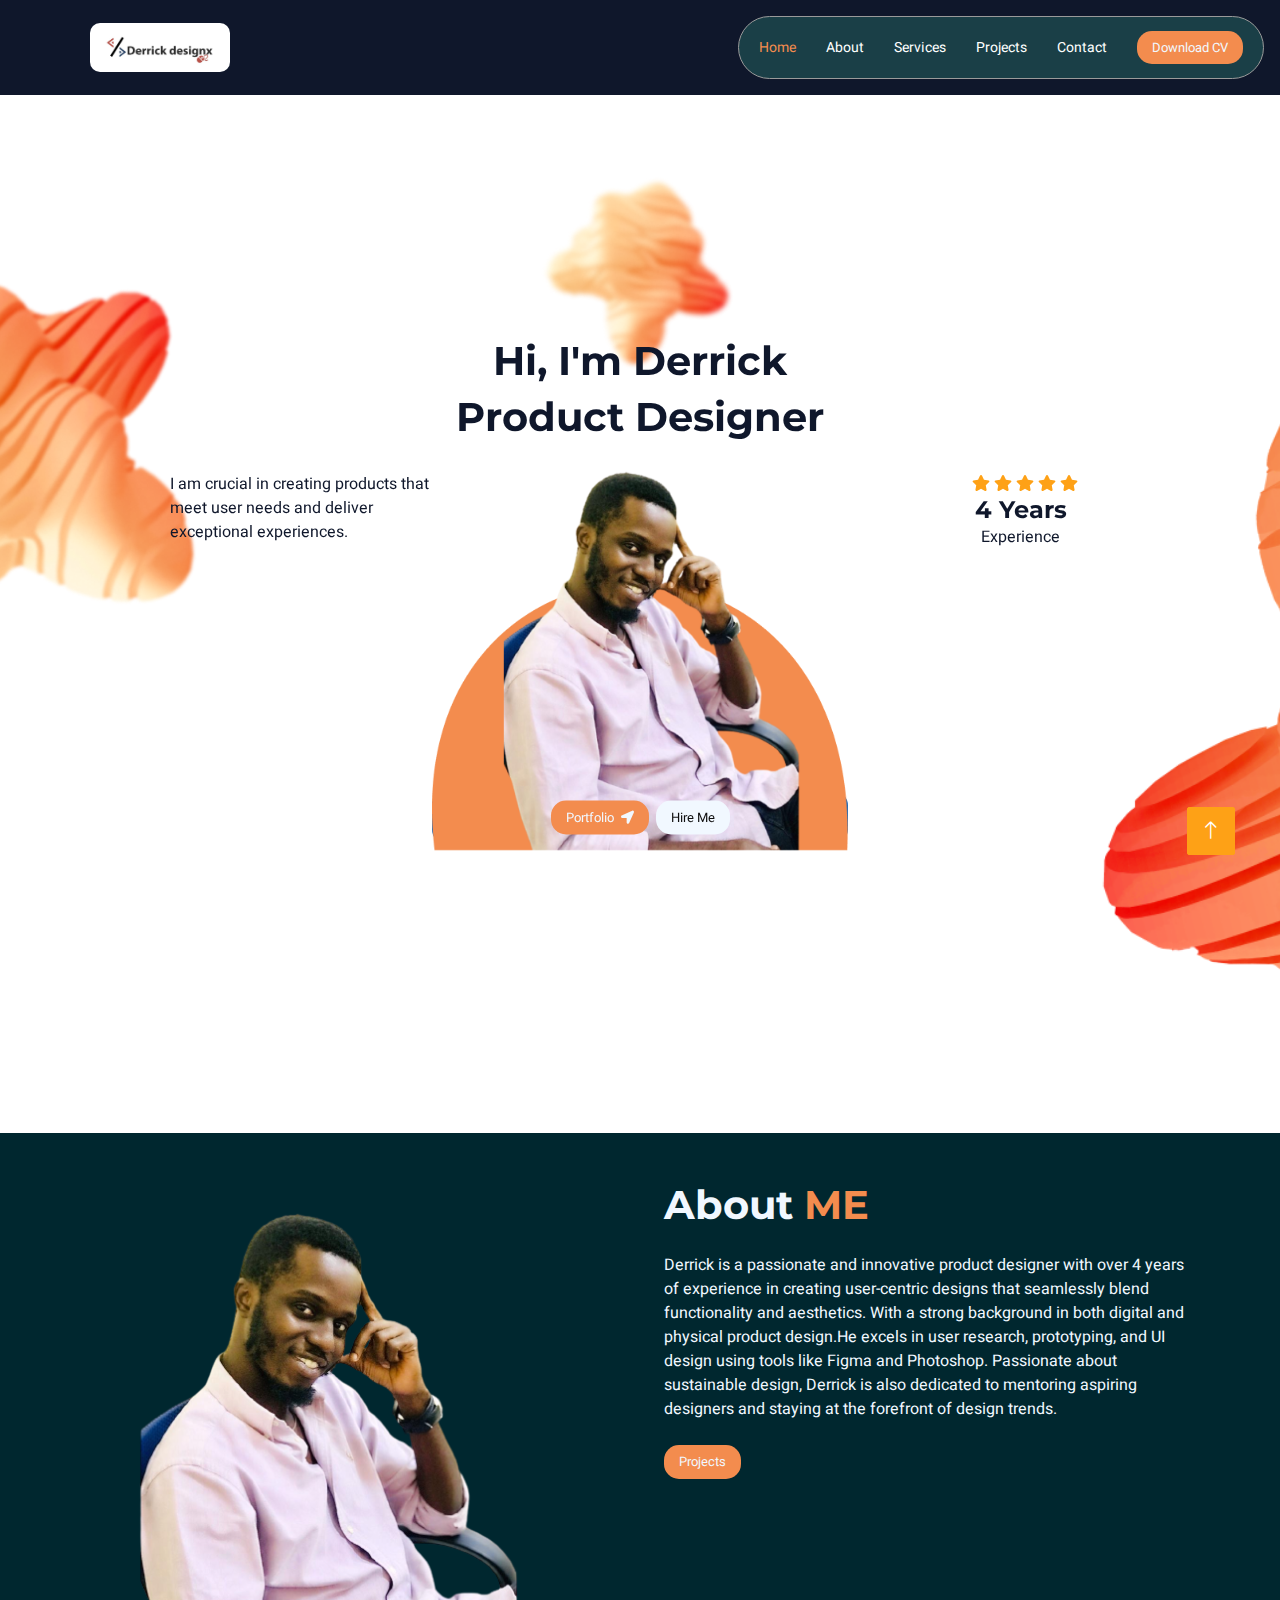
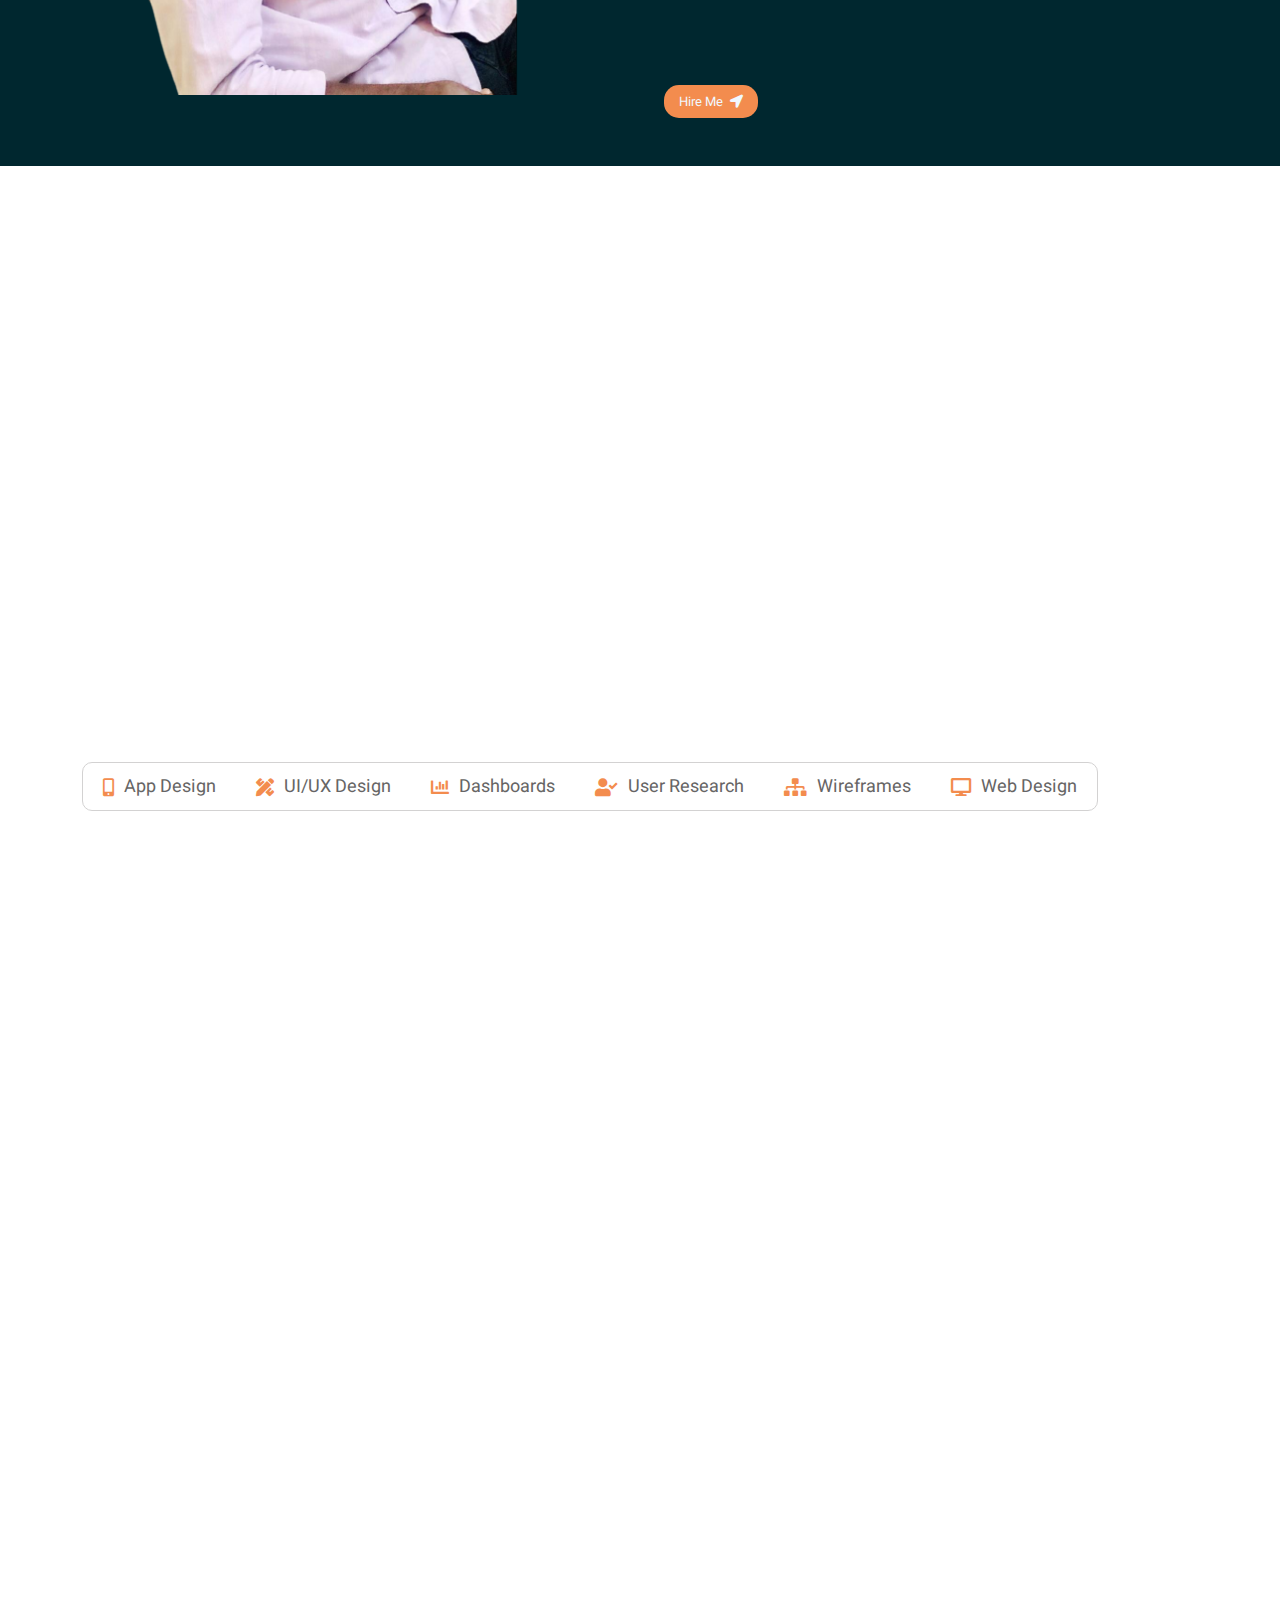
<file: index.html>
<!DOCTYPE html>
<html lang="en">
  <head>
    <meta charset="utf-8" />
    <title>Derrick Designx</title>
    <meta content="width=device-width, initial-scale=1.0" name="viewport" />
    <meta content="" name="keywords" />
    <meta content="" name="description" />

    <!-- Favicon -->
    <link href="images/logo-white.jpg" rel="icon" />

    <!-- Google Web Fonts -->
    <link rel="preconnect" href="https://fonts.googleapis.com" />
    <link rel="preconnect" href="https://fonts.gstatic.com" crossorigin />
    <link
      href="https://fonts.googleapis.com/css2?family=Heebo:wght@400;500;600;700&family=Montserrat:wght@400;500;600;700&display=swap"
      rel="stylesheet"
    />

    <!-- Icon Font Stylesheet -->
    <link
      href="https://cdnjs.cloudflare.com/ajax/libs/font-awesome/5.10.0/css/all.min.css"
      rel="stylesheet"
    />
    <link
      href="https://cdn.jsdelivr.net/npm/bootstrap-icons@1.4.1/font/bootstrap-icons.css"
      rel="stylesheet"
    />

    <!-- Libraries Stylesheet -->
    <link href="lib/animate/animate.min.css" rel="stylesheet" />
    <link href="lib/owlcarousel/assets/owl.carousel.min.css" rel="stylesheet" />
    <link
      href="lib/tempusdominus/css/tempusdominus-bootstrap-4.min.css"
      rel="stylesheet"
    />

    <!-- Customized Bootstrap Stylesheet -->
    <link href="css/bootstrap.min.css" rel="stylesheet" />

    <!-- Template Stylesheet -->
    <link href="css/style.css" rel="stylesheet" />
  </head>

  <body>
    <div class="container-xxl bg-white p-0">
      <!-- Header Start -->
      <header class="container-fluid bg-dark px-0 py-3">
        <div class="row gx-0">
          <div class="col-lg-3 bg-dark d-none d-lg-block">
            <a
              href="index.html"
              class="navbar-brand w-80 h-100 m-0 p-0 d-flex align-items-center justify-content-center"
            >
              <img src="images/logo-white.jpg" class="logo" alt="logo" />
            </a>
          </div>
          <div class="col-lg-9 ms-auto">
            <nav
              class="navbar navbar-expand-lg bg-dark navbar-dark p-3 p-lg-0 ms-auto"
            >
              <a href="index.html" class="navbar-brand d-block d-lg-none">
                <img src="images/logo-white.jpg" class="logo" alt="logo" />
              </a>
              <button
                type="button"
                class="navbar-toggler"
                data-bs-toggle="collapse"
                data-bs-target="#navbarCollapse"
              >
                <span class="navbar-toggler-icon"></span>
              </button>
              <div class="collapse navbar-collapse" id="navbarCollapse">
                <div class="navbar-nav py-0 ms-auto me-3 nav-background">
                  <a href="index.html" class="nav-item nav-link active">Home</a>
                  <a href="about.html" class="nav-item nav-link">About</a>
                  <a href="service.html" class="nav-item nav-link">Services</a>
                  <a href="project.html" class="nav-item nav-link">Projects</a>

                  <a href="contact.html" class="nav-item nav-link">Contact</a>
                  <a
                    class="d-flex align-items-center"
                    href="images/DereksCV.pdf"
                    download=""
                  >
                    <button class="primary-btn">Download CV</button>
                  </a>
                </div>
              </div>
            </nav>
          </div>
        </div>
      </header>
      <!-- Header End -->

      <!-- hero start -->
      <div class="container-fluid p-0 mb-5">
        <div id="header-carousel">
          <div class="carousel-inner">
            <div class="carousel-item active">
              <div
                class="carousel-caption d-flex flex-column align-items-center justify-content-center"
              >
                <div class="p-3 text-center">
                  <h6
                    class="display-6 text-dark section-title mb-2 animated slideInDown"
                    style="max-width: 700px"
                  >
                    Hi, I'm <span>Derrick</span>
                  </h6>
                  <h1 class="display-6 mb-4 animated slideInDown">
                    Product Designer
                  </h1>
                  <div class="carousel-text-container-two">
                    <p class="text-dark experience-text">
                      I am crucial in creating products that meet user needs and
                      deliver exceptional experiences.
                    </p>
                  </div>
                  <div class="carousel-text-container-one">
                    <div class="ms-2 stars">
                      <i class="fas fa-star text-primary"></i>
                      <i class="fas fa-star text-primary"></i>
                      <i class="fas fa-star text-primary"></i>
                      <i class="fas fa-star text-primary"></i>
                      <i class="fas fa-star text-primary"></i>
                    </div>
                    <h4 class="exper">4 Years</h4>
                    <p class="text-dark exper">Experience</p>
                  </div>
                  <div class="animated">
                    <img
                      src="images/hero image.png"
                      alt="hero image"
                      class="img-fluid"
                    />
                  </div>

                  <div
                    class="d-flex align-items-center justify-content-center btns-container"
                  >
                    <a class="d-flex align-items-center" href="project.html">
                      <button class="primary-btn">
                        Portfolio <i class="fa fa-location-arrow ms-1"></i>
                      </button>
                    </a>
                    <a
                      class="d-flex align-items-center"
                      href="images/DereksCV.pdf"
                      download
                    >
                      <button class="secondary-btn">Hire Me</button>
                    </a>
                  </div>
                </div>
              </div>
            </div>
          </div>
        </div>
      </div>
      <!-- hero end -->

      <!-- About Start -->
      <section class="container-xxl py-5 about-container">
        <div class="container">
          <div class="row g-5 align-items-center">
            <div class="col-lg-6">
              <img
                class="img-fluid rounded"
                data-wow-delay="0.1s"
                src="images/derek.png"
              />
            </div>

            <div class="col-lg-6">
              <h1 class="mb-4 text-light">
                About
                <span class="primary-text">ME</span>
              </h1>
              <p class="mb-4 text-light">
                Derrick is a passionate and innovative product designer with
                over 4 years of experience in creating user-centric designs that
                seamlessly blend functionality and aesthetics. With a strong
                background in both digital and physical product design.He excels
                in user research, prototyping, and UI design using tools like
                Figma and Photoshop. Passionate about sustainable design,
                Derrick is also dedicated to mentoring aspiring designers and
                staying at the forefront of design trends.
              </p>
              <a class="d-flex align-items-center" href="project.html">
                <button class="primary-btn mb-3">Projects</button>
              </a>
              <div class="row g-3 pb-4">
                <div class="col-sm-6 wow fadeIn" data-wow-delay="0.1s">
                  <div class="border rounded p-1">
                    <div class="border rounded text-center p-4 text-light">
                      <i class="fa fa-code fa-2x primary-text mb-2"></i>
                      <h2 class="mb-1 text-light">30+</h2>
                      <p class="mb-0">Projects Completed</p>
                    </div>
                  </div>
                </div>
              </div>

              <a
                class="d-flex align-items-center"
                href="images/DereksCV.pdf"
                download
              >
                <button class="primary-btn">
                  Hire Me <i class="fa fa-location-arrow ms-1"></i>
                </button>
              </a>
            </div>
          </div>
        </div>
      </section>
      <!-- About End -->

      <!-- Service Start -->
      <section class="container-xxl py-5">
        <div class="container">
          <div class="text-center wow fadeInUp" data-wow-delay="0.1s">
            <h1 class="mb-3">
              Explore My
              <span class="primary-text text-uppercase">Services</span>
            </h1>
            <p class="heading-paragraph">
              I offer comprehensive product design services dedicated to
              creating innovative, user-centric solutions. Our approach is
              rooted in a deep understanding of user needs, a commitment to
              quality, and a passion for design excellence. I believe that great
              design is not just about aesthetics, but about solving real
              problems and enhancing the user experience.
            </p>
          </div>
          <div class="row g-2">
            <div class="col-lg-3 col-md-6 wow fadeInUp" data-wow-delay="0.1s">
              <a class="service-item rounded" href="service.html">
                <div class="service-icon bg-transparent border rounded p-1">
                  <img src="images/image 1.svg" alt="image" />
                </div>
                <h6 class="mb-3 primary-text">UI/UX Design</h6>
                <p class="text-body mb-0">
                  Creating visually appealing and user-friendly interfaces that
                  enhance the overall user experience and engagement.
                </p>
              </a>
            </div>
            <div class="col-lg-3 col-md-6 wow fadeInUp" data-wow-delay="0.2s">
              <a class="service-item rounded" href="service.html">
                <div class="service-icon bg-transparent border rounded p-1">
                  <img src="images/image 1 (1).svg" alt="image" />
                </div>
                <h6 class="mb-3 primary-text">Web Design</h6>
                <p class="text-body mb-0">
                  Designing responsive and aesthetically pleasing websites that
                  provide an optimal viewing experience across devices.
                </p>
              </a>
            </div>
            <div class="col-lg-3 col-md-6 wow fadeInUp" data-wow-delay="0.3s">
              <a class="service-item rounded" href="service.html">
                <div
                  class="service-icon rounded p-1 d-flex align-items-center justify-content-center"
                >
                  <img src="images/image 1 (2).svg" alt="image" />
                </div>
                <h6 class="mb-3 primary-text">Graphic Design</h6>
                <p class="text-body mb-0">
                  Crafting compelling visual content and graphics that
                  effectively communicate your brand values.
                </p>
              </a>
            </div>
            <div class="col-lg-3 col-md-6 wow fadeInUp" data-wow-delay="0.4s">
              <a class="service-item rounded" href="service.html">
                <div class="service-icon bg-transparent border rounded p-1">
                  <img src="images/image 1 (3).svg" alt="image" />
                </div>
                <h6 class="mb-3 primary-text">App Design</h6>
                <p class="text-body mb-0">
                  Designing intuitive mobile app interfaces that enhance
                  usability and user satisfaction on both iOS and Android
                  platforms.
                </p>
              </a>
            </div>
          </div>
        </div>
      </section>
      <!-- Service End -->

      <!-- marquee start -->
      <div class="container-xxl marquee-container">
        <div class="container">
          <div class="services-list marquee">
            <div class="service-entry">
              <i class="fas fa-mobile-alt"></i>
              <span>App Design</span>
            </div>
            <div class="service-entry">
              <i class="fas fa-pencil-ruler"></i>
              <span>UI/UX Design</span>
            </div>
            <div class="service-entry">
              <i class="fas fa-chart-bar"></i>
              <span>Dashboards</span>
            </div>
            <div class="service-entry">
              <i class="fas fa-user-check"></i>
              <span>User Research</span>
            </div>
            <div class="service-entry">
              <i class="fas fa-sitemap"></i>
              <span>Wireframes</span>
            </div>
            <div class="service-entry">
              <i class="fas fa-desktop"></i>
              <span>Web Design</span>
            </div>
          </div>
        </div>
      </div>
      <!-- marquee end -->

      <!-- Projects Start -->
      <section class="container-xxl py-5">
        <div class="container">
          <div class="text-center wow fadeInUp" data-wow-delay="0.1s">
            <h1 class="mb-3">
              Explore my
              <span class="primary-text text-uppercase">Projects</span>
            </h1>
            <p class="heading-paragraph">
              I have successfully led and contributed to a diverse range of
              projects, each aimed at delivering exceptional user experiences
              and innovative solutions. My portfolio highlights:
            </p>
          </div>

          <div
            class="project-btns-container wow fadeInUp"
            data-wow-delay="0.2s"
          >
            <div class="filter-buttons">
              <button class="filter-btn" onclick="openModal('app-design')">
                App Design
              </button>
              <button class="filter-btn" onclick="openModal('graphic-design')">
                Graphic Design
              </button>
              <button class="filter-btn" onclick="openModal('ui-ux-design')">
                UI/UX Design
              </button>
              <button class="filter-btn">
                <a
                  href="https://www.behance.net/Derrickfrimpong727"
                  target="_blank"
                  class="text-dark"
                  >Case Studies</a
                >
              </button>
            </div>
          </div>
        </div>
      </section>

      <!-- Modal Structure -->
      <div id="portfolioModal" class="modal">
        <div class="modal-content">
          <span class="close" onclick="closeModal()">&times;</span>
          <div id="modalImages" class="modal-images grid-container"></div>
        </div>
      </div>

      <!-- Projects End -->

      <!-- Testimonial Start -->
      <section
        class="container-xxl testimonial my-5 py-5 wow zoomIn"
        data-wow-delay="0.1s"
      >
        <div class="text-center wow fadeInUp" data-wow-delay="0.1s">
          <h1 class="mb-3">
            <span class="primary-text">Testimonials</span>
          </h1>
        </div>
        <div class="container">
          <div class="owl-carousel testimonial-carousel py-5">
            <div
              class="testimonial-item position-relative bg-white rounded overflow-hidden"
            >
              <p>
                "Derrick's design expertise transformed our mobile app into an
                intuitive and engaging platform. His attention to detail and
                user-centric approach significantly boosted our user engagement
                and satisfaction."
              </p>
              <div class="d-flex align-items-center">
                <img
                  class="img-fluid flex-shrink-0 rounded"
                  src="images/testimonial.png"
                  style="width: 45px; height: 45px"
                />
                <div class="ps-3">
                  <h6 class="fw-bold mb-1">Paula</h6>
                  <small>Business Woman</small>
                </div>
              </div>
              <i
                class="fa fa-quote-right fa-3x text-primary position-absolute end-0 bottom-0 me-4 mb-n1"
              ></i>
            </div>
            <div
              class="testimonial-item position-relative bg-white rounded overflow-hidden"
            >
              <p>
                Derrick’s dedication to sustainable design was evident in his
                work on our smart home device. He not only made it user-friendly
                but also environmentally responsible. His creative solutions
                made the project a success."
              </p>
              <div class="d-flex align-items-center">
                <img
                  class="img-fluid flex-shrink-0 rounded"
                  src="images/Ellipse 21.png"
                  style="width: 45px; height: 45px"
                />
                <div class="ps-3">
                  <h6 class="fw-bold mb-1">Alfred Acquah</h6>
                  <small>UI/UX Designer</small>
                </div>
              </div>
              <i
                class="fa fa-quote-right fa-3x text-primary position-absolute end-0 bottom-0 me-4 mb-n1"
              ></i>
            </div>
            <div
              class="testimonial-item position-relative bg-white rounded overflow-hidden"
            >
              <p>
                "Derrick's design expertise transformed our mobile app into an
                intuitive and engaging platform. His attention to detail and
                user-centric approach significantly boosted our user engagement
                and satisfaction."
              </p>
              <div class="d-flex align-items-center">
                <img
                  class="img-fluid flex-shrink-0 rounded"
                  src="images/Ellipse 21 (1).png"
                  style="width: 45px; height: 45px"
                />
                <div class="ps-3">
                  <h6 class="fw-bold mb-1">Andrea Louisa</h6>
                  <small>Customer</small>
                </div>
              </div>
              <i
                class="fa fa-quote-right fa-3x text-primary position-absolute end-0 bottom-0 me-4 mb-n1"
              ></i>
            </div>
          </div>
        </div>
      </section>
      <!-- Testimonial End -->

      <section class="container-xxl py-5">
        <div class="container">
          <div class="text-center wow fadeInUp" data-wow-delay="0.1s">
            <h1 class="mb-3">Have an awesome project idea?</h1>
            <h3 class="primary-text">Lets Discuss</h3>

            <div
              class="position-relative mx-auto mt-4"
              style="max-width: 400px"
            >
              <form>
                <input
                  class="form-control news-input w-100 py-3 ps-4 pe-5"
                  type="email"
                  name="EMAIL"
                  placeholder="Enter your email"
                  required
                />
                <div
                  aria-hidden="true"
                  style="position: absolute; left: -5000px"
                >
                  <input type="text" tabindex="" value="" />
                </div>
                <button
                  type="submit"
                  class="primary-btn py-2 px-3 position-absolute top-0 end-0 mt-2 me-2"
                  id="mc-embedded-subscribe"
                  name="subscribe"
                >
                  Subscribe
                </button>
              </form>
            </div>
          </div>
        </div>
      </section>

      <!-- Footer Start -->
      <footer
        class="container-fluid text-light footer wow fadeIn"
        data-wow-delay="0.1s"
      >
        <div class="container pb-5">
          <div class="row g-5">
            <div class="col-md-6 col-lg-4">
              <div class="">
                <a href="index.html"
                  ><img src="images/logo-white.jpg" alt="" class="logo mb-4"
                /></a>
                <p class="text-white mb-0">
                  Enhance your digital presence with my expert UI/UX design
                  services, creating intuitive and engaging user experiences.
                </p>
              </div>
            </div>
            <div class="col-md-6 col-lg-3">
              <h6
                class="section-title text-start text-primary text-uppercase mb-4"
              >
                Contact
              </h6>
              <p class="mb-2">+233 20 901 5741</p>
              <p class="mb-2">+233 59 960 4518</p>
              <p class="mb-2">nanakofi727@gmail.com</p>
              <div class="d-flex pt-2">
                <a
                  class="btn btn-outline-light btn-social"
                  href="https://x.com/Derrick_Ui
                  "
                  target="_blank"
                  ><i class="fab fa-twitter"></i
                ></a>
                <a
                  class="btn btn-outline-light btn-social"
                  href="https://www.linkedin.com/in/derrick-frimpong-21012199"
                  target="_blank"
                  ><i class="fab fa-linkedin-in"></i
                ></a>
                <a
                  class="btn btn-outline-light btn-social"
                  href="https://www.behance.net/Derrickfrimpong727"
                  target="_blank"
                  ><i class="fab fa-behance"></i
                ></a>
                <a
                  class="btn btn-outline-light btn-social"
                  href="https://wa.me/233209015741"
                  target="_blank"
                  ><i class="fab fa-whatsapp"></i
                ></a>
              </div>
            </div>
            <div class="col-lg-5 col-md-12">
              <div class="row gy-5 g-4">
                <div class="col-md-6">
                  <h6
                    class="section-title text-start text-primary text-uppercase mb-4"
                  >
                    Useful Links
                  </h6>
                  <a class="btn btn-link" href="about.html">About</a>
                  <a class="btn btn-link" href="contact.html">Contact</a>
                  <a class="btn btn-link" href="service.html">Services</a>
                </div>
                <div class="col-md-6">
                  <h6
                    class="section-title text-start text-primary text-uppercase mb-4"
                  >
                    Quick Links
                  </h6>
                  <a class="btn btn-link" href="images/DereksCV.pdf" download
                    >Download CV</a
                  >
                  <a class="btn btn-link" href="index.html">Home</a>
                  <a class="btn btn-link" href="project.html">Projects</a>
                </div>
              </div>
            </div>
          </div>
        </div>
        <div class="container">
          <div class="copyright">
            <div class="row">
              <div class="text-center mb-3 mb-md-0">
                &copy; 2025
                <a class="border-bottom primary-text" href="#">derrickdesignx</a
                >, All Rights Reserved.

                <!--/*** This template is free as long as you keep the footer author’s credit link/attribution link/backlink. If you'd like to use the template without the footer author’s credit link/attribution link/backlink, you can purchase the Credit Removal License from "https://htmlcodex.com/credit-removal". Thank you for your support. ***/-->
                <a class="border-bottom codex" href="https://htmlcodex.com"
                  >HTML Codex</a
                >
              </div>
            </div>
          </div>
        </div>
      </footer>
      <!-- Footer End -->

      <!-- Back to Top -->
      <a href="#" class="btn btn-lg btn-primary btn-lg-square back-to-top"
        ><i class="bi bi-arrow-up"></i
      ></a>
    </div>

    <!-- JavaScript Libraries -->
    <script src="https://code.jquery.com/jquery-3.4.1.min.js"></script>
    <script src="https://cdn.jsdelivr.net/npm/bootstrap@5.0.0/dist/js/bootstrap.bundle.min.js"></script>
    <script src="lib/wow/wow.min.js"></script>
    <script src="lib/easing/easing.min.js"></script>
    <script src="lib/waypoints/waypoints.min.js"></script>
    <script src="lib/counterup/counterup.min.js"></script>
    <script src="lib/owlcarousel/owl.carousel.min.js"></script>
    <script src="lib/tempusdominus/js/moment.min.js"></script>
    <script src="lib/tempusdominus/js/moment-timezone.min.js"></script>
    <script src="lib/tempusdominus/js/tempusdominus-bootstrap-4.min.js"></script>

    <!-- Template Javascript -->
    <script src="js/main.js"></script>

    <script>
      const imageData = {
        "ui-ux-design": ["images/ux1.png", "images/ux2.png", "images/ux3.png"],
        "app-design": [
          "images/app1.png",
          "images/app2.png",
          "images/app3.png",
          "images/app4.png",
          "images/app5.png",
          "images/app6.png",
          "images/app7.png",
          "images/app8.png",
        ],
        "graphic-design": [
          "images/kids.png",
          "images/ben.png",
          "images/smoothies.png",
          "images/deon.png",
          "images/mpaboa.png",
          "images/val.png",
          "images/flavor.png",
          "images/power.png",
          "images/aa.png",
          "images/ww.png",
          "images/shays.png",
          "images/oo.png",
          "images/aduane.png",
          "images/nicki.png",
          "images/card.png",
        ],
      };

      function openModal(category) {
        const modal = document.getElementById("portfolioModal");
        const modalImages = document.getElementById("modalImages");
        modalImages.innerHTML = ""; // Clear previous images

        // Loop through the image array for the selected category
        imageData[category].forEach((imageSrc) => {
          const img = document.createElement("img");
          img.src = imageSrc;
          img.alt = `${category} image`;
          modalImages.appendChild(img);
        });

        modal.style.display = "block";
      }

      function closeModal() {
        document.getElementById("portfolioModal").style.display = "none";
      }

      // Close the modal if the user clicks outside the content
      window.onclick = function (event) {
        const modal = document.getElementById("portfolioModal");
        if (event.target === modal) {
          modal.style.display = "none";
        }
      };
    </script>
  </body>
</html>
</file>
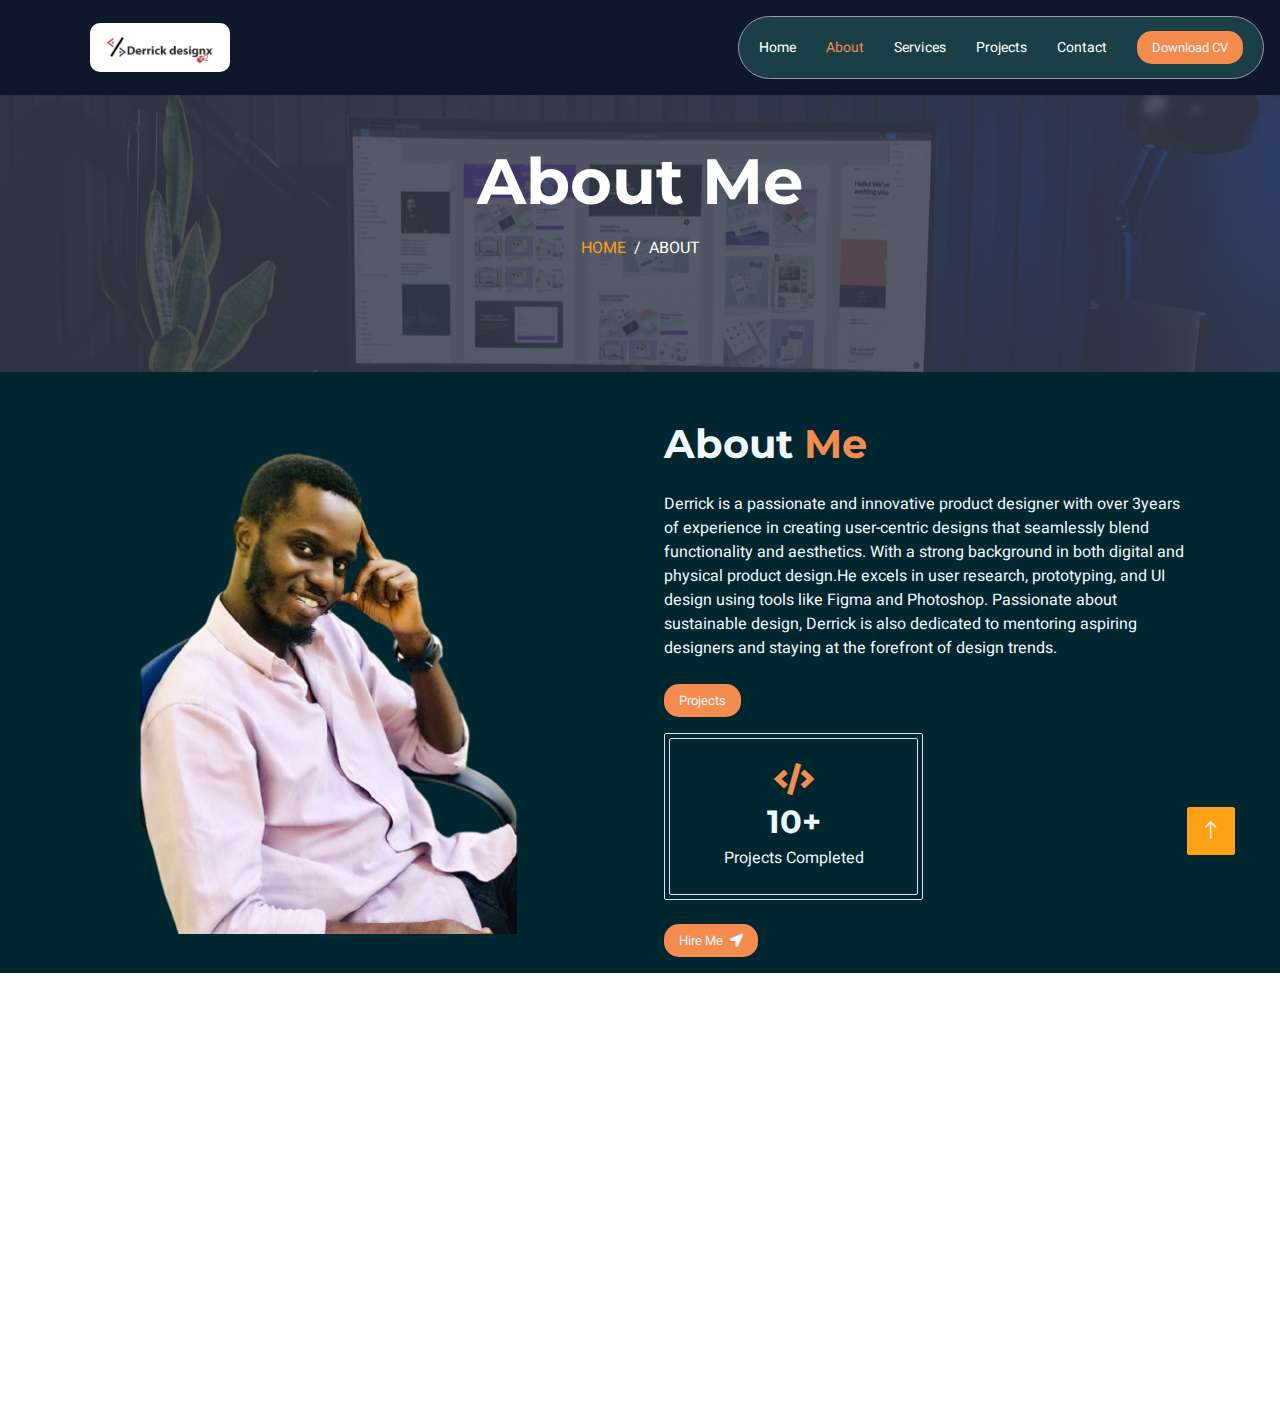
<file: about.html>
<!DOCTYPE html>
<html lang="en">
  <head>
    <meta charset="utf-8" />
    <title>Derrick Designx</title>
    <meta content="width=device-width, initial-scale=1.0" name="viewport" />
    <meta content="" name="keywords" />
    <meta content="" name="description" />

    <!-- Favicon -->
    <link href="images/logo-white.jpg" rel="icon" />

    <!-- Google Web Fonts -->
    <link rel="preconnect" href="https://fonts.googleapis.com" />
    <link rel="preconnect" href="https://fonts.gstatic.com" crossorigin />
    <link
      href="https://fonts.googleapis.com/css2?family=Heebo:wght@400;500;600;700&family=Montserrat:wght@400;500;600;700&display=swap"
      rel="stylesheet"
    />

    <!-- Icon Font Stylesheet -->
    <link
      href="https://cdnjs.cloudflare.com/ajax/libs/font-awesome/5.10.0/css/all.min.css"
      rel="stylesheet"
    />
    <link
      href="https://cdn.jsdelivr.net/npm/bootstrap-icons@1.4.1/font/bootstrap-icons.css"
      rel="stylesheet"
    />

    <!-- Libraries Stylesheet -->
    <link href="lib/animate/animate.min.css" rel="stylesheet" />
    <link href="lib/owlcarousel/assets/owl.carousel.min.css" rel="stylesheet" />
    <link
      href="lib/tempusdominus/css/tempusdominus-bootstrap-4.min.css"
      rel="stylesheet"
    />

    <!-- Customized Bootstrap Stylesheet -->
    <link href="css/bootstrap.min.css" rel="stylesheet" />

    <!-- Template Stylesheet -->
    <link href="css/style.css" rel="stylesheet" />
  </head>

  <body>
    <div class="container-xxl bg-white p-0">
      <!-- Header Start -->
      <header class="container-fluid bg-dark px-0 py-3">
        <div class="row gx-0">
          <div class="col-lg-3 bg-dark d-none d-lg-block">
            <a
              href="index.html"
              class="navbar-brand w-80 h-100 m-0 p-0 d-flex align-items-center justify-content-center"
            >
              <img src="images/logo-white.jpg" class="logo" alt="logo" />
            </a>
          </div>
          <div class="col-lg-9 ms-auto">
            <nav
              class="navbar navbar-expand-lg bg-dark navbar-dark p-3 p-lg-0 ms-auto"
            >
              <a href="index.html" class="navbar-brand d-block d-lg-none">
                <img src="images/logo-white.jpg" class="logo" alt="logo" />
              </a>
              <button
                type="button"
                class="navbar-toggler"
                data-bs-toggle="collapse"
                data-bs-target="#navbarCollapse"
              >
                <span class="navbar-toggler-icon"></span>
              </button>
              <div class="collapse navbar-collapse" id="navbarCollapse">
                <div class="navbar-nav py-0 ms-auto me-3 nav-background">
                  <a href="index.html" class="nav-item nav-link">Home</a>
                  <a href="about.html" class="nav-item nav-link active"
                    >About</a
                  >
                  <a href="service.html" class="nav-item nav-link">Services</a>
                  <a href="project.html" class="nav-item nav-link">Projects</a>

                  <a href="contact.html" class="nav-item nav-link">Contact</a>
                  <a
                    class="d-flex align-items-center"
                    href="images/DereksCV.pdf"
                    download=""
                  >
                    <button class="primary-btn">Download CV</button>
                  </a>
                </div>
              </div>
            </nav>
          </div>
        </div>
      </header>
      <!-- Header End -->

      <!-- Page Header Start -->
      <div
        class="container-fluid page-header mb-5 p-0"
        style="background-image: url(images/Frame\ 362.png)"
      >
        <div class="container-fluid page-header-inner py-5">
          <div class="container text-center pb-5">
            <h1 class="display-3 text-white mb-3 animated slideInDown">
              About Me
            </h1>
            <nav aria-label="breadcrumb">
              <ol class="breadcrumb justify-content-center text-uppercase">
                <li class="breadcrumb-item"><a href="#">Home</a></li>
                <li
                  class="breadcrumb-item text-white active"
                  aria-current="page"
                >
                  About
                </li>
              </ol>
            </nav>
          </div>
        </div>
      </div>
      <!-- Page Header End -->

      <!-- About Start -->
      <section class="container-xxl mb-5 pb-3 about-container">
        <div class="container">
          <div class="row g-5 align-items-center">
            <div class="col-lg-6">
              <img
                class="img-fluid rounded"
                data-wow-delay="0.1s"
                src="images/Mask group.png"
              />
            </div>

            <div class="col-lg-6">
              <h1 class="mb-4 text-light">
                About
                <span class="primary-text">Me</span>
              </h1>
              <p class="mb-4 text-light">
                Derrick is a passionate and innovative product designer with
                over 3years of experience in creating user-centric designs that
                seamlessly blend functionality and aesthetics. With a strong
                background in both digital and physical product design.He excels
                in user research, prototyping, and UI design using tools like
                Figma and Photoshop. Passionate about sustainable design,
                Derrick is also dedicated to mentoring aspiring designers and
                staying at the forefront of design trends.
              </p>
              <a class="d-flex align-items-center" href="project.html">
                <button class="primary-btn mb-3">Projects</button>
              </a>
              <div class="row g-3 pb-4">
                <div class="col-sm-6 wow fadeIn" data-wow-delay="0.1s">
                  <div class="border rounded p-1">
                    <div class="border rounded text-center p-4 text-light">
                      <i class="fa fa-code fa-2x primary-text mb-2"></i>
                      <h2 class="mb-1 text-light">10+</h2>
                      <p class="mb-0">Projects Completed</p>
                    </div>
                  </div>
                </div>
              </div>

              <a
                class="d-flex align-items-center"
                href="images/DereksCV.pdf"
                download
              >
                <button class="primary-btn">
                  Hire Me <i class="fa fa-location-arrow ms-1"></i>
                </button>
              </a>
            </div>
          </div>
        </div>
      </section>
      <!-- About End -->

      <!-- Footer Start -->
      <footer
        class="container-fluid text-light footer wow fadeIn"
        data-wow-delay="0.1s"
      >
        <div class="container pb-5">
          <div class="row g-5">
            <div class="col-md-6 col-lg-4">
              <div class="">
                <a href="index.html"
                  ><img src="images/logo-white.jpg" alt="" class="logo mb-4"
                /></a>
                <p class="text-white mb-0">
                  Enhance your digital presence with my expert UI/UX design
                  services, creating intuitive and engaging user experiences.
                </p>
              </div>
            </div>
            <div class="col-md-6 col-lg-3">
              <h6
                class="section-title text-start text-primary text-uppercase mb-4"
              >
                Contact
              </h6>
              <p class="mb-2">+233 20 901 5741</p>
              <p class="mb-2">+233 59 960 4518</p>
              <p class="mb-2">nanakofi727@gmail.com</p>
              <div class="d-flex pt-2">
                <a
                  class="btn btn-outline-light btn-social"
                  href="https://x.com/Derrick_Ui
                  "
                  target="_blank"
                  ><i class="fab fa-twitter"></i
                ></a>
                <a
                  class="btn btn-outline-light btn-social"
                  href="https://www.linkedin.com/in/derrick-frimpong-21012199"
                  target="_blank"
                  ><i class="fab fa-linkedin-in"></i
                ></a>
                <a
                  class="btn btn-outline-light btn-social"
                  href="https://www.behance.net/Derrickfrimpong727"
                  target="_blank"
                  ><i class="fab fa-behance"></i
                ></a>
                <a
                  class="btn btn-outline-light btn-social"
                  href="https://wa.me/233209015741"
                  target="_blank"
                  ><i class="fab fa-whatsapp"></i
                ></a>
              </div>
            </div>
            <div class="col-lg-5 col-md-12">
              <div class="row gy-5 g-4">
                <div class="col-md-6">
                  <h6
                    class="section-title text-start text-primary text-uppercase mb-4"
                  >
                    Useful Links
                  </h6>
                  <a class="btn btn-link" href="about.html">About</a>
                  <a class="btn btn-link" href="contact.html">Contact</a>
                  <a class="btn btn-link" href="service.html">Services</a>
                </div>
                <div class="col-md-6">
                  <h6
                    class="section-title text-start text-primary text-uppercase mb-4"
                  >
                    Quick Links
                  </h6>
                  <a class="btn btn-link" href="images/DereksCV.pdf" download
                    >Download CV</a
                  >
                  <a class="btn btn-link" href="index.html">Home</a>
                  <a class="btn btn-link" href="project.html">Projects</a>
                </div>
              </div>
            </div>
          </div>
        </div>
        <div class="container">
          <div class="copyright">
            <div class="row">
              <div class="text-center mb-3 mb-md-0">
                &copy; 2025
                <a class="border-bottom primary-text" href="#">derrickdesignx</a
                >, All Rights Reserved.

                <!--/*** This template is free as long as you keep the footer author’s credit link/attribution link/backlink. If you'd like to use the template without the footer author’s credit link/attribution link/backlink, you can purchase the Credit Removal License from "https://htmlcodex.com/credit-removal". Thank you for your support. ***/-->
                <a class="border-bottom codex" href="https://htmlcodex.com"
                  >HTML Codex</a
                >
              </div>
            </div>
          </div>
        </div>
      </footer>
      <!-- Footer End -->

      <!-- Back to Top -->
      <a href="#" class="btn btn-lg btn-primary btn-lg-square back-to-top"
        ><i class="bi bi-arrow-up"></i
      ></a>
    </div>

    <!-- JavaScript Libraries -->
    <script src="https://code.jquery.com/jquery-3.4.1.min.js"></script>
    <script src="https://cdn.jsdelivr.net/npm/bootstrap@5.0.0/dist/js/bootstrap.bundle.min.js"></script>
    <script src="lib/wow/wow.min.js"></script>
    <script src="lib/easing/easing.min.js"></script>
    <script src="lib/waypoints/waypoints.min.js"></script>
    <script src="lib/counterup/counterup.min.js"></script>
    <script src="lib/owlcarousel/owl.carousel.min.js"></script>
    <script src="lib/tempusdominus/js/moment.min.js"></script>
    <script src="lib/tempusdominus/js/moment-timezone.min.js"></script>
    <script src="lib/tempusdominus/js/tempusdominus-bootstrap-4.min.js"></script>

    <!-- Template Javascript -->
    <script src="js/main.js"></script>
  </body>
</html>
</file>
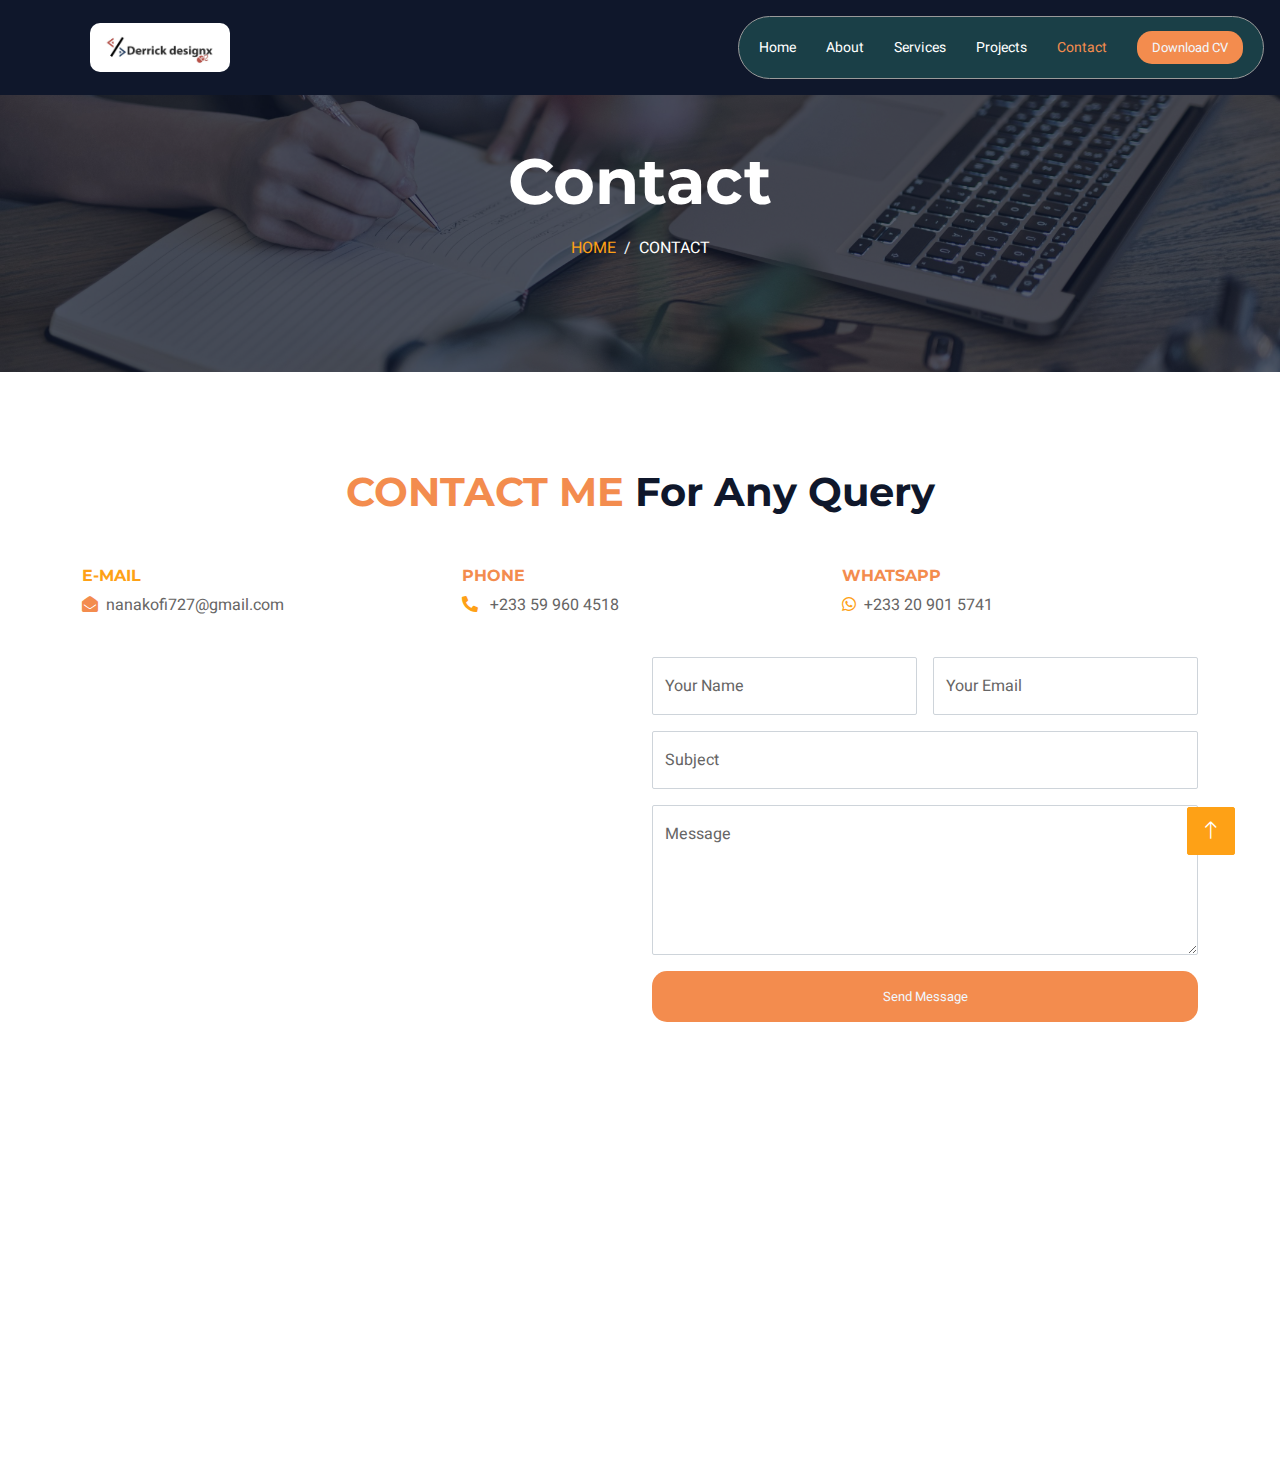
<file: contact.html>
<!DOCTYPE html>
<html lang="en">
  <head>
    <meta charset="utf-8" />
    <title>Derrick Designx</title>
    <meta content="width=device-width, initial-scale=1.0" name="viewport" />
    <meta content="" name="keywords" />
    <meta content="" name="description" />

    <!-- Favicon -->
    <link href="images/logo-white.jpg" rel="icon" />

    <!-- Google Web Fonts -->
    <link rel="preconnect" href="https://fonts.googleapis.com" />
    <link rel="preconnect" href="https://fonts.gstatic.com" crossorigin />
    <link
      href="https://fonts.googleapis.com/css2?family=Heebo:wght@400;500;600;700&family=Montserrat:wght@400;500;600;700&display=swap"
      rel="stylesheet"
    />

    <!-- Icon Font Stylesheet -->
    <link
      href="https://cdnjs.cloudflare.com/ajax/libs/font-awesome/5.10.0/css/all.min.css"
      rel="stylesheet"
    />
    <link
      href="https://cdn.jsdelivr.net/npm/bootstrap-icons@1.4.1/font/bootstrap-icons.css"
      rel="stylesheet"
    />

    <!-- Libraries Stylesheet -->
    <link href="lib/animate/animate.min.css" rel="stylesheet" />
    <link href="lib/owlcarousel/assets/owl.carousel.min.css" rel="stylesheet" />
    <link
      href="lib/tempusdominus/css/tempusdominus-bootstrap-4.min.css"
      rel="stylesheet"
    />

    <!-- Customized Bootstrap Stylesheet -->
    <link href="css/bootstrap.min.css" rel="stylesheet" />

    <!-- Template Stylesheet -->
    <link href="css/style.css" rel="stylesheet" />
  </head>

  <body>
    <div class="container-xxl bg-white p-0">
      <!-- Header Start -->
      <header class="container-fluid bg-dark px-0 py-3">
        <div class="row gx-0">
          <div class="col-lg-3 bg-dark d-none d-lg-block">
            <a
              href="index.html"
              class="navbar-brand w-80 h-100 m-0 p-0 d-flex align-items-center justify-content-center"
            >
              <img src="images/logo-white.jpg" class="logo" alt="logo" />
            </a>
          </div>
          <div class="col-lg-9 ms-auto">
            <nav
              class="navbar navbar-expand-lg bg-dark navbar-dark p-3 p-lg-0 ms-auto"
            >
              <a href="index.html" class="navbar-brand d-block d-lg-none">
                <img src="images/logo-white.jpg" class="logo" alt="logo" />
              </a>
              <button
                type="button"
                class="navbar-toggler"
                data-bs-toggle="collapse"
                data-bs-target="#navbarCollapse"
              >
                <span class="navbar-toggler-icon"></span>
              </button>
              <div class="collapse navbar-collapse" id="navbarCollapse">
                <div class="navbar-nav py-0 ms-auto me-3 nav-background">
                  <a href="index.html" class="nav-item nav-link">Home</a>
                  <a href="about.html" class="nav-item nav-link">About</a>
                  <a href="service.html" class="nav-item nav-link">Services</a>
                  <a href="project.html" class="nav-item nav-link">Projects</a>

                  <a href="contact.html" class="nav-item nav-link active"
                    >Contact</a
                  >
                  <a
                    class="d-flex align-items-center"
                    href="images/DereksCV.pdf"
                    download=""
                  >
                    <button class="primary-btn">Download CV</button>
                  </a>
                </div>
              </div>
            </nav>
          </div>
        </div>
      </header>
      <!-- Header End -->

      <!-- Page Header Start -->
      <div
        class="container-fluid page-header mb-5 p-0"
        style="background-image: url(images/contact-me.jpg)"
      >
        <div class="container-fluid page-header-inner py-5">
          <div class="container text-center pb-5">
            <h1 class="display-3 text-white mb-3 animated slideInDown">
              Contact
            </h1>
            <nav aria-label="breadcrumb">
              <ol class="breadcrumb justify-content-center text-uppercase">
                <li class="breadcrumb-item"><a href="#">Home</a></li>
                <li
                  class="breadcrumb-item text-white active"
                  aria-current="page"
                >
                  Contact
                </li>
              </ol>
            </nav>
          </div>
        </div>
      </div>
      <!-- Page Header End -->

      <!-- Contact Start -->
      <section class="container-xxl py-5">
        <div class="container">
          <div class="text-center wow fadeInUp" data-wow-delay="0.1s">
            <h1 class="mb-5">
              <span class="primary-text text-uppercase">Contact me</span> For
              Any Query
            </h1>
          </div>
          <div class="row g-4">
            <div class="col-12">
              <div class="row gy-4">
                <div class="col-md-4">
                  <h6
                    class="section-title text-start text-primary text-uppercase"
                  >
                    E-mail
                  </h6>
                  <p>
                    <i class="fa fa-envelope-open primary-text me-2"></i
                    >nanakofi727@gmail.com
                  </p>
                </div>
                <div class="col-md-4">
                  <h6
                    class="section-title text-start primary-text text-uppercase"
                  >
                    Phone
                  </h6>
                  <p>
                    <i class="fa fa-phone-alt text-primary me-2"></i>
                    +233 59 960 4518
                  </p>
                </div>
                <div class="col-md-4">
                  <h6
                    class="section-title text-start primary-text text-uppercase"
                  >
                    WhatsApp
                  </h6>
                  <p>
                    <i class="fab fa-whatsapp text-primary me-2"></i>+233 20 901
                    5741
                  </p>
                </div>
              </div>
            </div>
            <div class="col-md-6 wow fadeIn" data-wow-delay="0.1s">
              <iframe
                src="https://www.google.com/maps/embed?pb=!1m18!1m12!1m3!1d3970.515948137237!2d-0.3257473268169876!3d5.638215332821215!2m3!1f0!2f0!3f0!3m2!1i1024!2i768!4f13.1!3m3!1m2!1s0xfdfa3e9118e5ef9%3A0x458454832722c85c!2sCity%20gate!5e0!3m2!1sen!2sgh!4v1722377262413!5m2!1sen!2sgh"
                width="100%"
                height="100%"
                style="border: 0"
                allowfullscreen=""
                loading="lazy"
                referrerpolicy="no-referrer-when-downgrade"
              ></iframe>
            </div>
            <div class="col-md-6">
              <div class="wow fadeInUp" data-wow-delay="0.2s">
                <form action="https://formspree.io/f/movazwgy" method="POST">
                  <div class="row g-3">
                    <div class="col-md-6">
                      <div class="form-floating">
                        <input
                          type="text"
                          class="form-control"
                          id="name"
                          name="name"
                          placeholder="Your Name"
                          required
                        />
                        <label for="name">Your Name</label>
                      </div>
                    </div>
                    <div class="col-md-6">
                      <div class="form-floating">
                        <input
                          type="email"
                          class="form-control"
                          id="email"
                          name="email"
                          placeholder="Your Email"
                          required
                        />
                        <label for="email">Your Email</label>
                      </div>
                    </div>
                    <div class="col-12">
                      <div class="form-floating">
                        <input
                          type="text"
                          class="form-control"
                          id="subject"
                          name="subject"
                          placeholder="Subject"
                          required
                        />
                        <label for="subject">Subject</label>
                      </div>
                    </div>
                    <div class="col-12">
                      <div class="form-floating">
                        <textarea
                          class="form-control"
                          placeholder="Leave a message here"
                          id="message"
                          name="message"
                          style="height: 150px"
                          required
                        ></textarea>
                        <label for="message">Message</label>
                      </div>
                    </div>
                    <!-- Honeypot field for bots, should be hidden with CSS -->
                    <div style="display: none">
                      <input
                        type="text"
                        name="_gotcha"
                        tabindex="-1"
                        autocomplete="off"
                      />
                    </div>
                    <div class="col-12">
                      <button class="primary-btn w-100 py-3" type="submit">
                        Send Message
                      </button>
                    </div>
                  </div>
                </form>
              </div>
            </div>
          </div>
        </div>
      </section>
      <!-- Contact End -->

      <!-- Footer Start -->
      <footer
        class="container-fluid text-light footer wow fadeIn"
        data-wow-delay="0.1s"
      >
        <div class="container pb-5">
          <div class="row g-5">
            <div class="col-md-6 col-lg-4">
              <div class="">
                <a href="index.html"
                  ><img src="images/logo-white.jpg" alt="" class="logo mb-4"
                /></a>
                <p class="text-white mb-0">
                  Enhance your digital presence with my expert UI/UX design
                  services, creating intuitive and engaging user experiences.
                </p>
              </div>
            </div>
            <div class="col-md-6 col-lg-3">
              <h6
                class="section-title text-start text-primary text-uppercase mb-4"
              >
                Contact
              </h6>
              <p class="mb-2">+233 20 901 5741</p>
              <p class="mb-2">+233 59 960 4518</p>
              <p class="mb-2">nanakofi727@gmail.com</p>
              <div class="d-flex pt-2">
                <a
                  class="btn btn-outline-light btn-social"
                  href="https://x.com/Derrick_Ui
                  "
                  target="_blank"
                  ><i class="fab fa-twitter"></i
                ></a>
                <a
                  class="btn btn-outline-light btn-social"
                  href="https://www.linkedin.com/in/derrick-frimpong-21012199"
                  target="_blank"
                  ><i class="fab fa-linkedin-in"></i
                ></a>
                <a
                  class="btn btn-outline-light btn-social"
                  href="https://www.behance.net/Derrickfrimpong727"
                  target="_blank"
                  ><i class="fab fa-behance"></i
                ></a>
                <a
                  class="btn btn-outline-light btn-social"
                  href="https://wa.me/233209015741"
                  target="_blank"
                  ><i class="fab fa-whatsapp"></i
                ></a>
              </div>
            </div>
            <div class="col-lg-5 col-md-12">
              <div class="row gy-5 g-4">
                <div class="col-md-6">
                  <h6
                    class="section-title text-start text-primary text-uppercase mb-4"
                  >
                    Useful Links
                  </h6>
                  <a class="btn btn-link" href="about.html">About</a>
                  <a class="btn btn-link" href="contact.html">Contact</a>
                  <a class="btn btn-link" href="service.html">Services</a>
                </div>
                <div class="col-md-6">
                  <h6
                    class="section-title text-start text-primary text-uppercase mb-4"
                  >
                    Quick Links
                  </h6>
                  <a class="btn btn-link" href="images/DereksCV.pdf" download
                    >Download CV</a
                  >
                  <a class="btn btn-link" href="index.html">Home</a>
                  <a class="btn btn-link" href="project.html">Projects</a>
                </div>
              </div>
            </div>
          </div>
        </div>
        <div class="container">
          <div class="copyright">
            <div class="row">
              <div class="text-center mb-3 mb-md-0">
                &copy; 2025
                <a class="border-bottom primary-text" href="#">derrickdesignx</a
                >, All Rights Reserved.

                <!--/*** This template is free as long as you keep the footer author’s credit link/attribution link/backlink. If you'd like to use the template without the footer author’s credit link/attribution link/backlink, you can purchase the Credit Removal License from "https://htmlcodex.com/credit-removal". Thank you for your support. ***/-->
                <a class="border-bottom codex" href="https://htmlcodex.com"
                  >HTML Codex</a
                >
              </div>
            </div>
          </div>
        </div>
      </footer>
      <!-- Footer End -->

      <!-- Back to Top -->
      <a href="#" class="btn btn-lg btn-primary btn-lg-square back-to-top"
        ><i class="bi bi-arrow-up"></i
      ></a>
    </div>

    <!-- JavaScript Libraries -->
    <script src="https://code.jquery.com/jquery-3.4.1.min.js"></script>
    <script src="https://cdn.jsdelivr.net/npm/bootstrap@5.0.0/dist/js/bootstrap.bundle.min.js"></script>
    <script src="lib/wow/wow.min.js"></script>
    <script src="lib/easing/easing.min.js"></script>
    <script src="lib/waypoints/waypoints.min.js"></script>
    <script src="lib/counterup/counterup.min.js"></script>
    <script src="lib/owlcarousel/owl.carousel.min.js"></script>
    <script src="lib/tempusdominus/js/moment.min.js"></script>
    <script src="lib/tempusdominus/js/moment-timezone.min.js"></script>
    <script src="lib/tempusdominus/js/tempusdominus-bootstrap-4.min.js"></script>

    <!-- Template Javascript -->
    <script src="js/main.js"></script>
  </body>
</html>
</file>
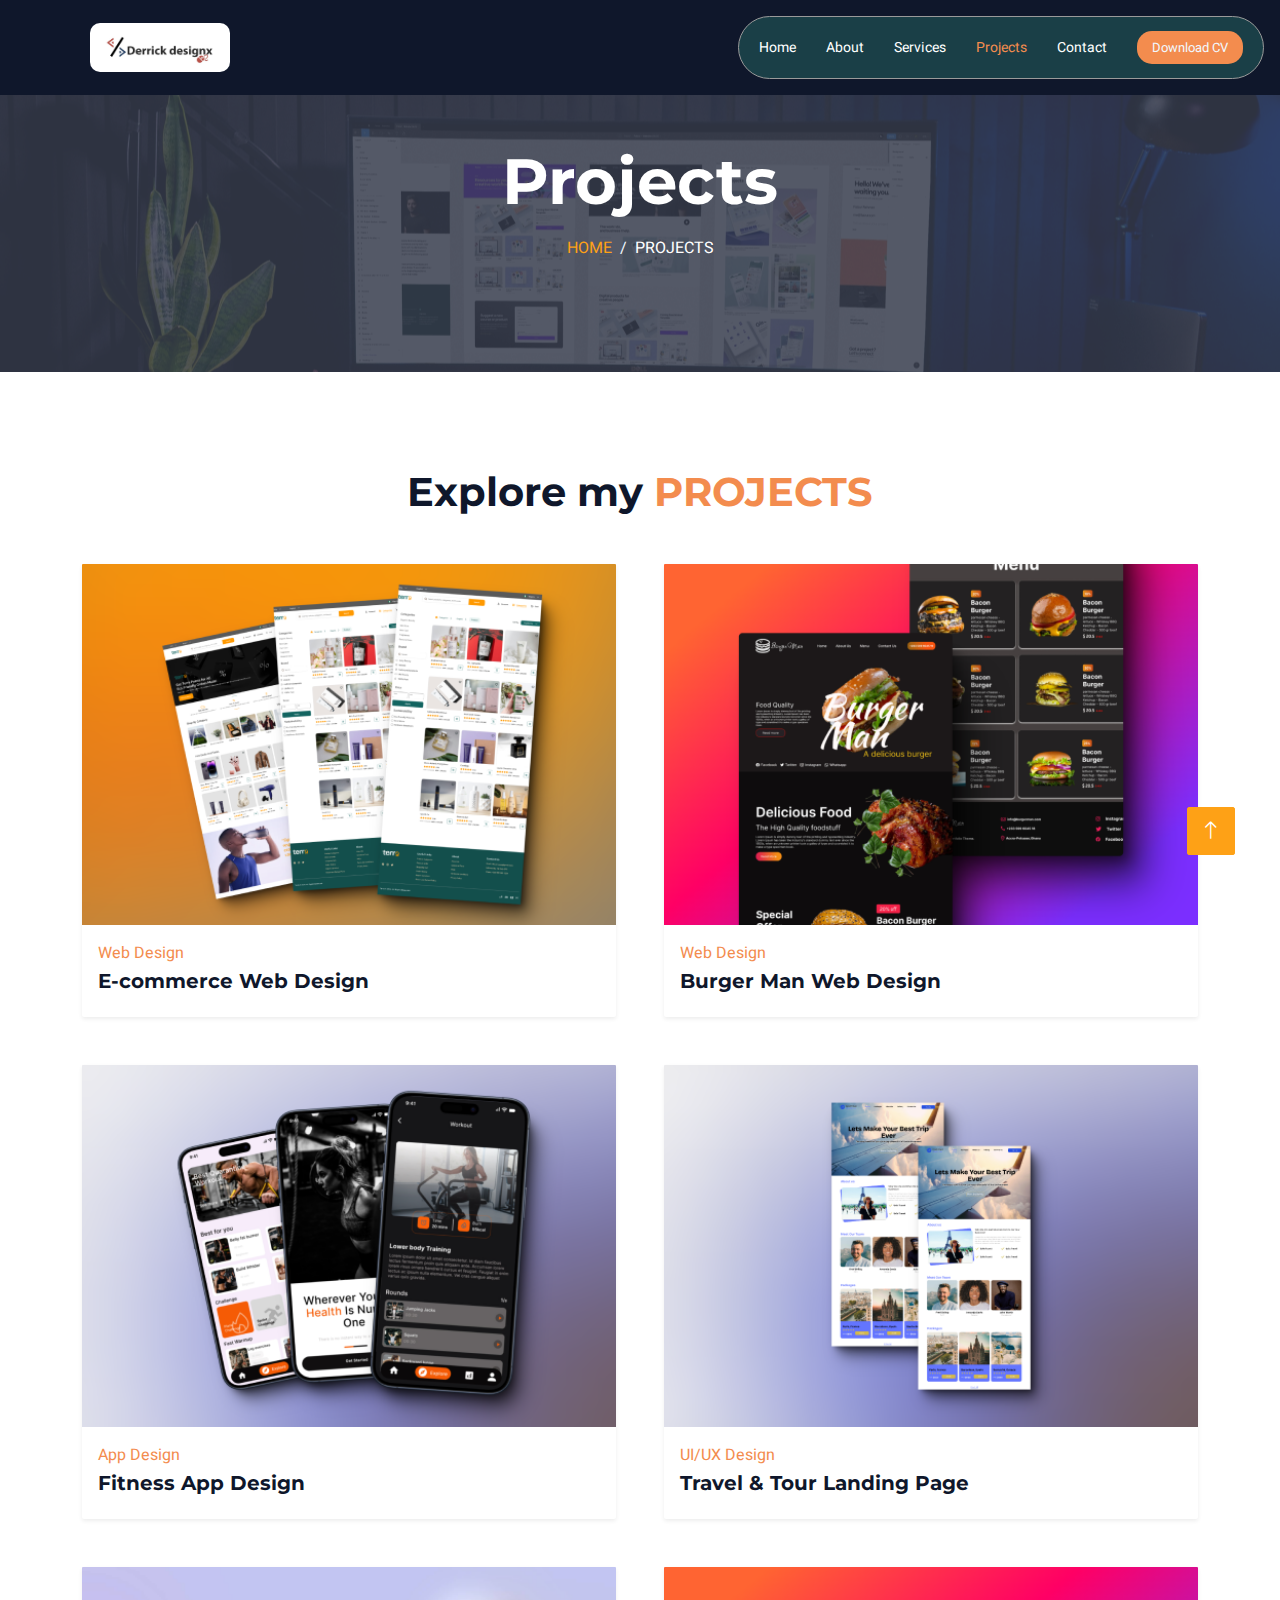
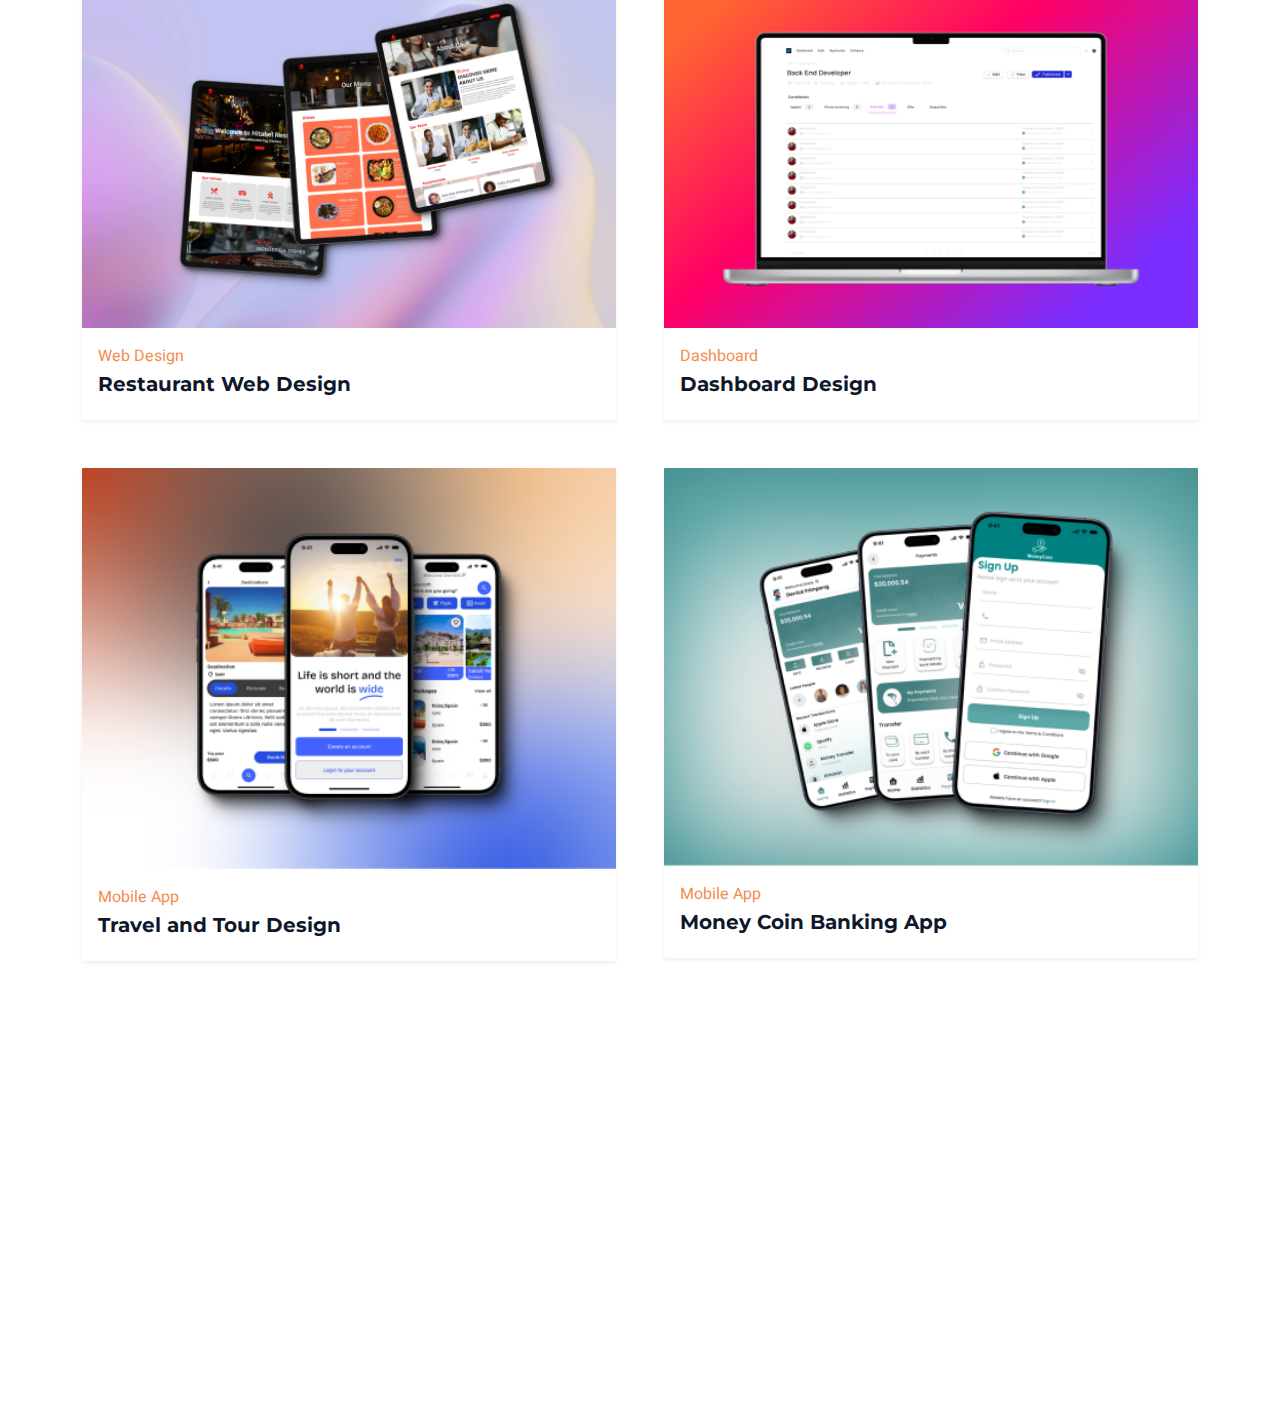
<file: project.html>
<!DOCTYPE html>
<html lang="en">
  <head>
    <meta charset="utf-8" />
    <title>Derrick Designx</title>
    <meta content="width=device-width, initial-scale=1.0" name="viewport" />
    <meta content="" name="keywords" />
    <meta content="" name="description" />

    <!-- Favicon -->
    <link href="images/logo-white.jpg" rel="icon" />

    <!-- Google Web Fonts -->
    <link rel="preconnect" href="https://fonts.googleapis.com" />
    <link rel="preconnect" href="https://fonts.gstatic.com" crossorigin />
    <link
      href="https://fonts.googleapis.com/css2?family=Heebo:wght@400;500;600;700&family=Montserrat:wght@400;500;600;700&display=swap"
      rel="stylesheet"
    />

    <!-- Icon Font Stylesheet -->
    <link
      href="https://cdnjs.cloudflare.com/ajax/libs/font-awesome/5.10.0/css/all.min.css"
      rel="stylesheet"
    />
    <link
      href="https://cdn.jsdelivr.net/npm/bootstrap-icons@1.4.1/font/bootstrap-icons.css"
      rel="stylesheet"
    />

    <!-- Libraries Stylesheet -->
    <link href="lib/animate/animate.min.css" rel="stylesheet" />
    <link href="lib/owlcarousel/assets/owl.carousel.min.css" rel="stylesheet" />
    <link
      href="lib/tempusdominus/css/tempusdominus-bootstrap-4.min.css"
      rel="stylesheet"
    />

    <!-- Customized Bootstrap Stylesheet -->
    <link href="css/bootstrap.min.css" rel="stylesheet" />

    <!-- Template Stylesheet -->
    <link href="css/style.css" rel="stylesheet" />
  </head>

  <body>
    <div class="container-xxl bg-white p-0">
      <!-- Header Start -->
      <header class="container-fluid bg-dark px-0 py-3">
        <div class="row gx-0">
          <div class="col-lg-3 bg-dark d-none d-lg-block">
            <a
              href="index.html"
              class="navbar-brand w-80 h-100 m-0 p-0 d-flex align-items-center justify-content-center"
            >
              <img src="images/logo-white.jpg" class="logo" alt="logo" />
            </a>
          </div>
          <div class="col-lg-9 ms-auto">
            <nav
              class="navbar navbar-expand-lg bg-dark navbar-dark p-3 p-lg-0 ms-auto"
            >
              <a href="index.html" class="navbar-brand d-block d-lg-none">
                <img src="images/logo-white.jpg" class="logo" alt="logo" />
              </a>
              <button
                type="button"
                class="navbar-toggler"
                data-bs-toggle="collapse"
                data-bs-target="#navbarCollapse"
              >
                <span class="navbar-toggler-icon"></span>
              </button>
              <div class="collapse navbar-collapse" id="navbarCollapse">
                <div class="navbar-nav py-0 ms-auto me-3 nav-background">
                  <a href="index.html" class="nav-item nav-link">Home</a>
                  <a href="about.html" class="nav-item nav-link">About</a>
                  <a href="service.html" class="nav-item nav-link">Services</a>
                  <a href="project.html" class="nav-item nav-link active"
                    >Projects</a
                  >

                  <a href="contact.html" class="nav-item nav-link">Contact</a>
                  <a
                    class="d-flex align-items-center"
                    href="images/DereksCV.pdf"
                    download=""
                  >
                    <button class="primary-btn">Download CV</button>
                  </a>
                </div>
              </div>
            </nav>
          </div>
        </div>
      </header>
      <!-- Header End -->

      <!-- Page Header Start -->
      <div
        class="container-fluid page-header mb-5 p-0"
        style="background-image: url(images/Frame\ 362.png)"
      >
        <div class="container-fluid page-header-inner py-5">
          <div class="container text-center pb-5">
            <h1 class="display-3 text-white mb-3 animated slideInDown">
              Projects
            </h1>
            <nav aria-label="breadcrumb">
              <ol class="breadcrumb justify-content-center text-uppercase">
                <li class="breadcrumb-item"><a href="#">Home</a></li>
                <li
                  class="breadcrumb-item text-white active"
                  aria-current="page"
                >
                  Projects
                </li>
              </ol>
            </nav>
          </div>
        </div>
      </div>
      <!-- Page Header End -->

      <div class="container-xxl py-5">
        <div class="container">
          <div class="text-center wow fadeInUp" data-wow-delay="0.1s">
            <h1 class="mb-5">
              Explore my
              <span class="primary-text text-uppercase">projects</span>
            </h1>
          </div>
          <div class="row g-5">
            <div class="col-md-6">
              <div class="card border-0 shadow-sm">
                <img
                  src="images/ecommerce.png"
                  class="card-img-top"
                  alt="project-1"
                />
                <div class="card-body">
                  <span class="primary-text">Web Design</span>
                  <h5 class="card-title mt-1">E-commerce Web Design</h5>
                </div>
              </div>
            </div>

            <div class="col-md-6">
              <div class="card border-0 shadow-sm">
                <img
                  src="images/terra.png"
                  class="card-img-top"
                  alt="project-1"
                />
                <div class="card-body">
                  <span class="primary-text">Web Design</span>
                  <h5 class="card-title mt-1">Burger Man Web Design</h5>
                </div>
              </div>
            </div>

            <div class="col-md-6">
              <div class="card border-0 shadow-sm">
                <img
                  src="images/terra (1).png"
                  class="card-img-top"
                  alt="project-1"
                />
                <div class="card-body">
                  <span class="primary-text">App Design</span>
                  <h5 class="card-title mt-1">Fitness App Design</h5>
                </div>
              </div>
            </div>

            <div class="col-md-6">
              <div class="card border-0 shadow-sm">
                <img
                  src="images/travel.png"
                  class="card-img-top"
                  alt="project-1"
                />
                <div class="card-body">
                  <span class="primary-text">UI/UX Design</span>
                  <h5 class="card-title mt-1">Travel & Tour Landing Page</h5>
                </div>
              </div>
            </div>

            <div class="col-md-6">
              <div class="card border-0 shadow-sm">
                <img
                  src="images/terra 3.png"
                  class="card-img-top"
                  alt="project-1"
                />
                <div class="card-body">
                  <span class="primary-text">Web Design</span>
                  <h5 class="card-title mt-1">Restaurant Web Design</h5>
                </div>
              </div>
            </div>

            <div class="col-md-6">
              <div class="card border-0 shadow-sm">
                <img
                  src="images/dashboard.png"
                  class="card-img-top"
                  alt="project-1"
                />
                <div class="card-body">
                  <span class="primary-text">Dashboard</span>
                  <h5 class="card-title mt-1">Dashboard Design</h5>
                </div>
              </div>
            </div>

            <div class="col-md-6">
              <div class="card border-0 shadow-sm">
                <img
                  src="images/travel-tour.png"
                  class="card-img-top"
                  alt="project-1"
                />
                <div class="card-body">
                  <span class="primary-text">Mobile App</span>
                  <h5 class="card-title mt-1">Travel and Tour Design</h5>
                </div>
              </div>
            </div>

            <div class="col-md-6">
              <div class="card border-0 shadow-sm">
                <img
                  src="images/money coin mock up 1.png"
                  class="card-img-top"
                  alt="project-1"
                />
                <div class="card-body">
                  <span class="primary-text">Mobile App</span>
                  <h5 class="card-title mt-1">Money Coin Banking App</h5>
                </div>
              </div>
            </div>
          </div>
        </div>
      </div>

      <!-- Footer Start -->
      <footer
        class="container-fluid text-light footer wow fadeIn"
        data-wow-delay="0.1s"
      >
        <div class="container pb-5">
          <div class="row g-5">
            <div class="col-md-6 col-lg-4">
              <div class="">
                <a href="index.html"
                  ><img src="images/logo-white.jpg" alt="" class="logo mb-4"
                /></a>
                <p class="text-white mb-0">
                  Enhance your digital presence with my expert UI/UX design
                  services, creating intuitive and engaging user experiences.
                </p>
              </div>
            </div>
            <div class="col-md-6 col-lg-3">
              <h6
                class="section-title text-start text-primary text-uppercase mb-4"
              >
                Contact
              </h6>
              <p class="mb-2">+233 20 901 5741</p>
              <p class="mb-2">+233 59 960 4518</p>
              <p class="mb-2">nanakofi727@gmail.com</p>
              <div class="d-flex pt-2">
                <a
                  class="btn btn-outline-light btn-social"
                  href="https://x.com/Derrick_Ui
                  "
                  target="_blank"
                  ><i class="fab fa-twitter"></i
                ></a>
                <a
                  class="btn btn-outline-light btn-social"
                  href="https://www.linkedin.com/in/derrick-frimpong-21012199"
                  target="_blank"
                  ><i class="fab fa-linkedin-in"></i
                ></a>
                <a
                  class="btn btn-outline-light btn-social"
                  href="https://www.behance.net/Derrickfrimpong727"
                  target="_blank"
                  ><i class="fab fa-behance"></i
                ></a>
                <a
                  class="btn btn-outline-light btn-social"
                  href="https://wa.me/233209015741"
                  target="_blank"
                  ><i class="fab fa-whatsapp"></i
                ></a>
              </div>
            </div>
            <div class="col-lg-5 col-md-12">
              <div class="row gy-5 g-4">
                <div class="col-md-6">
                  <h6
                    class="section-title text-start text-primary text-uppercase mb-4"
                  >
                    Useful Links
                  </h6>
                  <a class="btn btn-link" href="about.html">About</a>
                  <a class="btn btn-link" href="contact.html">Contact</a>
                  <a class="btn btn-link" href="service.html">Services</a>
                </div>
                <div class="col-md-6">
                  <h6
                    class="section-title text-start text-primary text-uppercase mb-4"
                  >
                    Quick Links
                  </h6>
                  <a class="btn btn-link" href="images/DereksCV.pdf" download
                    >Download CV</a
                  >
                  <a class="btn btn-link" href="index.html">Home</a>
                  <a class="btn btn-link" href="project.html">Projects</a>
                </div>
              </div>
            </div>
          </div>
        </div>
        <div class="container">
          <div class="copyright">
            <div class="row">
              <div class="text-center mb-3 mb-md-0">
                &copy; 2025
                <a class="border-bottom primary-text" href="#">derrickdesignx</a
                >, All Rights Reserved.

                <!--/*** This template is free as long as you keep the footer author’s credit link/attribution link/backlink. If you'd like to use the template without the footer author’s credit link/attribution link/backlink, you can purchase the Credit Removal License from "https://htmlcodex.com/credit-removal". Thank you for your support. ***/-->
                <a class="border-bottom codex" href="https://htmlcodex.com"
                  >HTML Codex</a
                >
              </div>
            </div>
          </div>
        </div>
      </footer>
      <!-- Footer End -->

      <!-- Back to Top -->
      <a href="#" class="btn btn-lg btn-primary btn-lg-square back-to-top"
        ><i class="bi bi-arrow-up"></i
      ></a>
    </div>

    <!-- JavaScript Libraries -->
    <script src="https://code.jquery.com/jquery-3.4.1.min.js"></script>
    <script src="https://cdn.jsdelivr.net/npm/bootstrap@5.0.0/dist/js/bootstrap.bundle.min.js"></script>
    <script src="lib/wow/wow.min.js"></script>
    <script src="lib/easing/easing.min.js"></script>
    <script src="lib/waypoints/waypoints.min.js"></script>
    <script src="lib/counterup/counterup.min.js"></script>
    <script src="lib/owlcarousel/owl.carousel.min.js"></script>
    <script src="lib/tempusdominus/js/moment.min.js"></script>
    <script src="lib/tempusdominus/js/moment-timezone.min.js"></script>
    <script src="lib/tempusdominus/js/tempusdominus-bootstrap-4.min.js"></script>

    <!-- Template Javascript -->
    <script src="js/main.js"></script>
  </body>
</html>
</file>
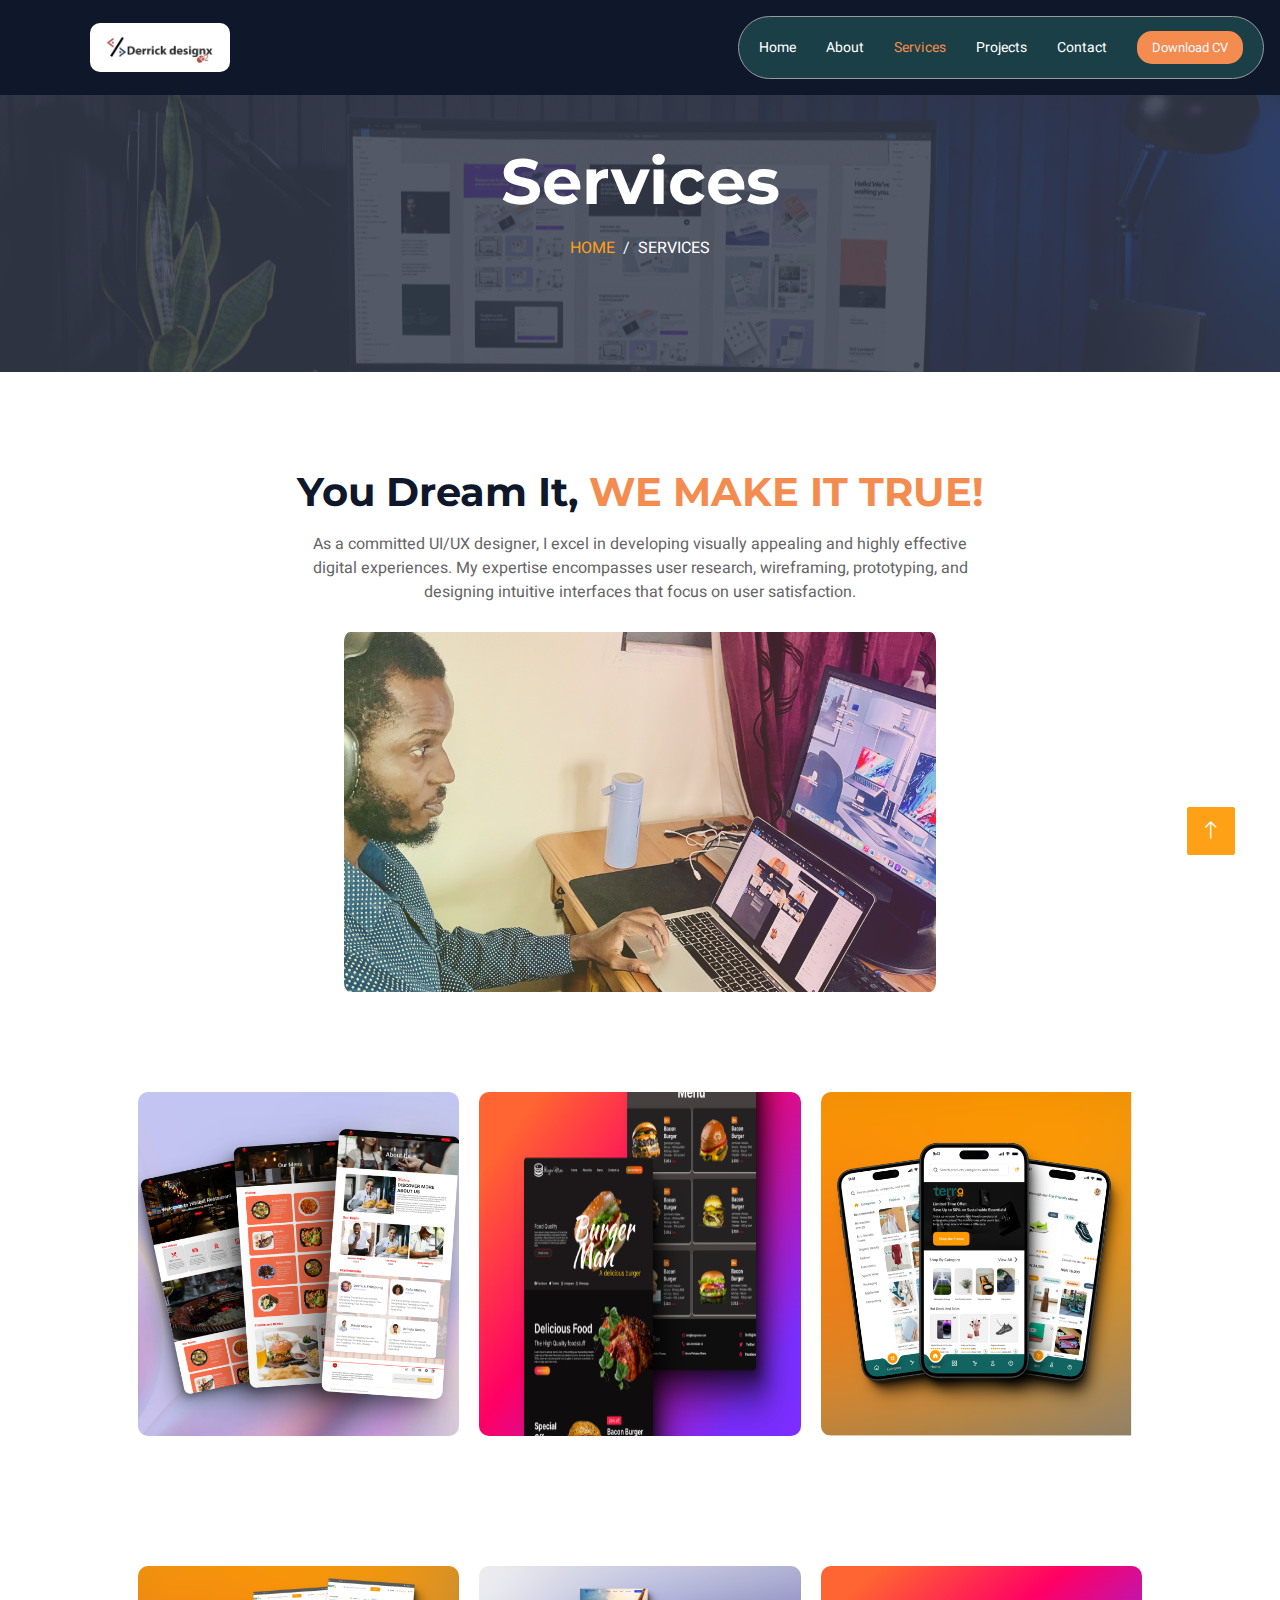
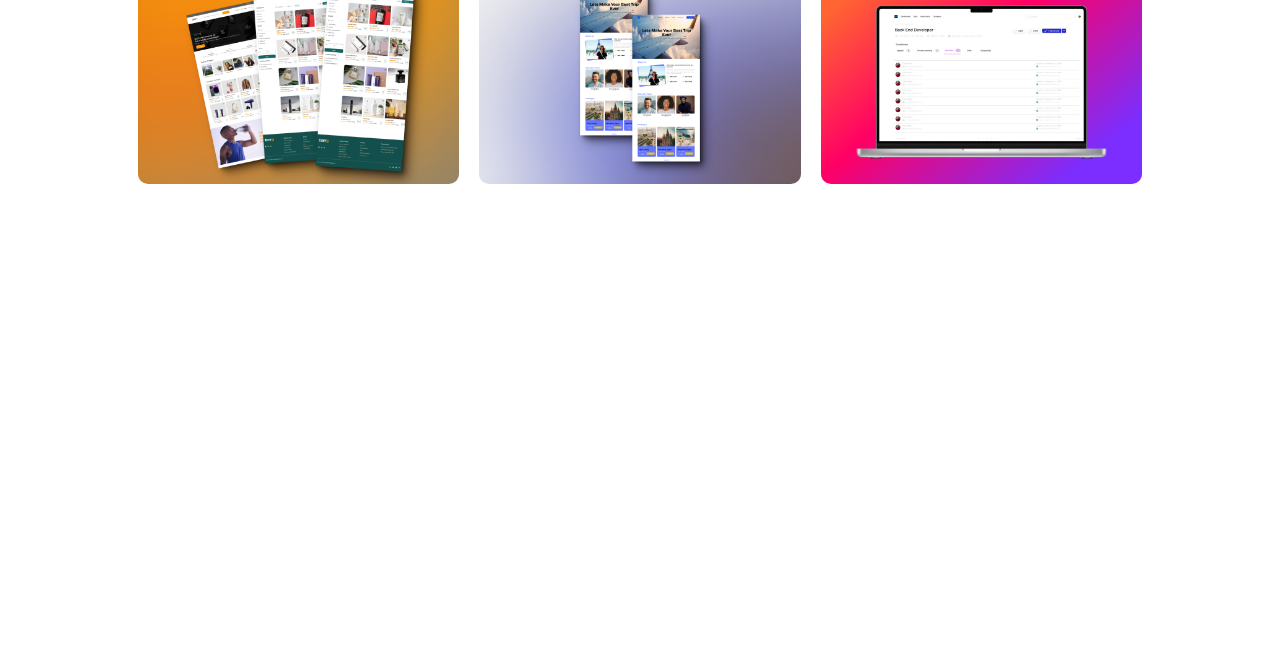
<file: service.html>
<!DOCTYPE html>
<html lang="en">
  <head>
    <meta charset="utf-8" />
    <title>Derrick Designx</title>
    <meta content="width=device-width, initial-scale=1.0" name="viewport" />
    <meta content="" name="keywords" />
    <meta content="" name="description" />

    <!-- Favicon -->
    <link href="images/logo-white.jpg" rel="icon" />

    <!-- Google Web Fonts -->
    <link rel="preconnect" href="https://fonts.googleapis.com" />
    <link rel="preconnect" href="https://fonts.gstatic.com" crossorigin />
    <link
      href="https://fonts.googleapis.com/css2?family=Heebo:wght@400;500;600;700&family=Montserrat:wght@400;500;600;700&display=swap"
      rel="stylesheet"
    />

    <!-- Icon Font Stylesheet -->
    <link
      href="https://cdnjs.cloudflare.com/ajax/libs/font-awesome/5.10.0/css/all.min.css"
      rel="stylesheet"
    />
    <link
      href="https://cdn.jsdelivr.net/npm/bootstrap-icons@1.4.1/font/bootstrap-icons.css"
      rel="stylesheet"
    />

    <!-- Libraries Stylesheet -->
    <link href="lib/animate/animate.min.css" rel="stylesheet" />
    <link href="lib/owlcarousel/assets/owl.carousel.min.css" rel="stylesheet" />
    <link
      href="lib/tempusdominus/css/tempusdominus-bootstrap-4.min.css"
      rel="stylesheet"
    />

    <!-- Customized Bootstrap Stylesheet -->
    <link href="css/bootstrap.min.css" rel="stylesheet" />

    <!-- Template Stylesheet -->
    <link href="css/style.css" rel="stylesheet" />
  </head>

  <body>
    <div class="container-xxl bg-white p-0">
      <!-- Header Start -->
      <header class="container-fluid bg-dark px-0 py-3">
        <div class="row gx-0">
          <div class="col-lg-3 bg-dark d-none d-lg-block">
            <a
              href="index.html"
              class="navbar-brand w-80 h-100 m-0 p-0 d-flex align-items-center justify-content-center"
            >
              <img src="images/logo-white.jpg" class="logo" alt="logo" />
            </a>
          </div>
          <div class="col-lg-9 ms-auto">
            <nav
              class="navbar navbar-expand-lg bg-dark navbar-dark p-3 p-lg-0 ms-auto"
            >
              <a href="index.html" class="navbar-brand d-block d-lg-none">
                <img src="images/logo-white.jpg" class="logo" alt="logo" />
              </a>
              <button
                type="button"
                class="navbar-toggler"
                data-bs-toggle="collapse"
                data-bs-target="#navbarCollapse"
              >
                <span class="navbar-toggler-icon"></span>
              </button>
              <div class="collapse navbar-collapse" id="navbarCollapse">
                <div class="navbar-nav py-0 ms-auto me-3 nav-background">
                  <a href="index.html" class="nav-item nav-link">Home</a>
                  <a href="about.html" class="nav-item nav-link">About</a>
                  <a href="service.html" class="nav-item nav-link active"
                    >Services</a
                  >
                  <a href="project.html" class="nav-item nav-link">Projects</a>

                  <a href="contact.html" class="nav-item nav-link">Contact</a>
                  <a
                    class="d-flex align-items-center"
                    href="images/DereksCV.pdf"
                    download=""
                  >
                    <button class="primary-btn">Download CV</button>
                  </a>
                </div>
              </div>
            </nav>
          </div>
        </div>
      </header>
      <!-- Header End -->

      <!-- Page Header Start -->
      <div
        class="container-fluid page-header mb-5 p-0"
        style="background-image: url(images/Frame\ 362.png)"
      >
        <div class="container-fluid page-header-inner py-5">
          <div class="container text-center pb-5">
            <h1 class="display-3 text-white mb-3 animated slideInDown">
              Services
            </h1>
            <nav aria-label="breadcrumb">
              <ol class="breadcrumb justify-content-center text-uppercase">
                <li class="breadcrumb-item"><a href="#">Home</a></li>
                <li
                  class="breadcrumb-item text-white active"
                  aria-current="page"
                >
                  Services
                </li>
              </ol>
            </nav>
          </div>
        </div>
      </div>
      <!-- Page Header End -->

      <!-- Service Start -->
      <section class="container-xxl py-5">
        <div class="container">
          <div class="text-center wow fadeInUp" data-wow-delay="0.1s">
            <h1 class="mb-3">
              You Dream It,
              <span class="primary-text text-uppercase">we make it true!</span>
            </h1>
            <p class="heading-paragraph">
              As a committed UI/UX designer, I excel in developing visually
              appealing and highly effective digital experiences. My expertise
              encompasses user research, wireframing, prototyping, and designing
              intuitive interfaces that focus on user satisfaction.
            </p>
          </div>
          <div class="row g-2 service-img-container">
            <img
              src="images/Frame 353.png"
              alt="Image"
              style="border-radius: 10px"
            />
          </div>
        </div>

        <section class="campus">
          <div class="campus-row">
            <div class="campus-col">
              <img src="images/705shots_so 1.png" alt="image" />
              <div class="layer">
                <h3>UI/UX DESIGN</h3>
              </div>
            </div>
            <div class="campus-col">
              <img src="images/terra.png" alt="image" />
              <div class="layer">
                <h3>WEB DESIGN</h3>
              </div>
            </div>
            <div class="campus-col">
              <img src="images/carousel of projects.png" alt="image" />
              <div class="layer">
                <h3>APP DESIGN</h3>
              </div>
            </div>
          </div>
        </section>

        <section class="campus">
          <div class="campus-row">
            <div class="campus-col">
              <img src="images/ecommerce.png" alt="image" />
              <div class="layer">
                <h3>HTML & CSS</h3>
              </div>
            </div>
            <div class="campus-col">
              <img src="images/travel.png" alt="image" />
              <div class="layer">
                <h3>GRAPHIC DESIGN</h3>
              </div>
            </div>
            <div class="campus-col">
              <img src="images/dashboard.png" alt="image" />
              <div class="layer">
                <h3>DASHBOARD</h3>
              </div>
            </div>
          </div>
        </section>
      </section>
      <!-- Service End -->

      <!-- Footer Start -->
      <footer
        class="container-fluid text-light footer wow fadeIn"
        data-wow-delay="0.1s"
      >
        <div class="container pb-5">
          <div class="row g-5">
            <div class="col-md-6 col-lg-4">
              <div class="">
                <a href="index.html"
                  ><img src="images/logo-white.jpg" alt="" class="logo mb-4"
                /></a>
                <p class="text-white mb-0">
                  Enhance your digital presence with my expert UI/UX design
                  services, creating intuitive and engaging user experiences.
                </p>
              </div>
            </div>
            <div class="col-md-6 col-lg-3">
              <h6
                class="section-title text-start text-primary text-uppercase mb-4"
              >
                Contact
              </h6>
              <p class="mb-2">+233 20 901 5741</p>
              <p class="mb-2">+233 59 960 4518</p>
              <p class="mb-2">nanakofi727@gmail.com</p>
              <div class="d-flex pt-2">
                <a
                  class="btn btn-outline-light btn-social"
                  href="https://x.com/Derrick_Ui
                  "
                  target="_blank"
                  ><i class="fab fa-twitter"></i
                ></a>
                <a
                  class="btn btn-outline-light btn-social"
                  href="https://www.linkedin.com/in/derrick-frimpong-21012199"
                  target="_blank"
                  ><i class="fab fa-linkedin-in"></i
                ></a>
                <a
                  class="btn btn-outline-light btn-social"
                  href="https://www.behance.net/Derrickfrimpong727"
                  target="_blank"
                  ><i class="fab fa-behance"></i
                ></a>
                <a
                  class="btn btn-outline-light btn-social"
                  href="https://wa.me/233209015741"
                  target="_blank"
                  ><i class="fab fa-whatsapp"></i
                ></a>
              </div>
            </div>
            <div class="col-lg-5 col-md-12">
              <div class="row gy-5 g-4">
                <div class="col-md-6">
                  <h6
                    class="section-title text-start text-primary text-uppercase mb-4"
                  >
                    Useful Links
                  </h6>
                  <a class="btn btn-link" href="about.html">About</a>
                  <a class="btn btn-link" href="contact.html">Contact</a>
                  <a class="btn btn-link" href="service.html">Services</a>
                </div>
                <div class="col-md-6">
                  <h6
                    class="section-title text-start text-primary text-uppercase mb-4"
                  >
                    Quick Links
                  </h6>
                  <a class="btn btn-link" href="images/DereksCV.pdf" download
                    >Download CV</a
                  >
                  <a class="btn btn-link" href="index.html">Home</a>
                  <a class="btn btn-link" href="project.html">Projects</a>
                </div>
              </div>
            </div>
          </div>
        </div>
        <div class="container">
          <div class="copyright">
            <div class="row">
              <div class="text-center mb-3 mb-md-0">
                &copy; 2025
                <a class="border-bottom primary-text" href="#">derrickdesignx</a
                >, All Rights Reserved.

                <!--/*** This template is free as long as you keep the footer author’s credit link/attribution link/backlink. If you'd like to use the template without the footer author’s credit link/attribution link/backlink, you can purchase the Credit Removal License from "https://htmlcodex.com/credit-removal". Thank you for your support. ***/-->
                <a class="border-bottom codex" href="https://htmlcodex.com"
                  >HTML Codex</a
                >
              </div>
            </div>
          </div>
        </div>
      </footer>
      <!-- Footer End -->

      <!-- Back to Top -->
      <a href="#" class="btn btn-lg btn-primary btn-lg-square back-to-top"
        ><i class="bi bi-arrow-up"></i
      ></a>
    </div>

    <!-- JavaScript Libraries -->
    <script src="https://code.jquery.com/jquery-3.4.1.min.js"></script>
    <script src="https://cdn.jsdelivr.net/npm/bootstrap@5.0.0/dist/js/bootstrap.bundle.min.js"></script>
    <script src="lib/wow/wow.min.js"></script>
    <script src="lib/easing/easing.min.js"></script>
    <script src="lib/waypoints/waypoints.min.js"></script>
    <script src="lib/counterup/counterup.min.js"></script>
    <script src="lib/owlcarousel/owl.carousel.min.js"></script>
    <script src="lib/tempusdominus/js/moment.min.js"></script>
    <script src="lib/tempusdominus/js/moment-timezone.min.js"></script>
    <script src="lib/tempusdominus/js/tempusdominus-bootstrap-4.min.js"></script>

    <!-- Template Javascript -->
    <script src="js/main.js"></script>
  </body>
</html>
</file>
<file: css/style.css>
/********** Template CSS **********/
:root {
  --primary: #f38c4e !important;
  --light: #f1f8ff;
  --dark: #0e0e0e;
  --secondary: #0a3d47;
}

.fw-medium {
  font-weight: 500 !important;
}

.fw-semi-bold {
  font-weight: 600 !important;
}

.back-to-top {
  position: fixed;
  display: none;
  right: 45px;
  bottom: 45px;
  z-index: 99;
}

/*** Spinner ***/
#spinner {
  opacity: 0;
  visibility: hidden;
  transition: opacity 0.5s ease-out, visibility 0s linear 0.5s;
  z-index: 99999;
}

#spinner.show {
  transition: opacity 0.5s ease-out, visibility 0s linear 0s;
  visibility: visible;
  opacity: 1;
}

/*** Button ***/
.btn {
  font-weight: 500;
  text-transform: uppercase;
  transition: 0.5s;
}

.primary-btn {
  background: var(--primary);
  color: var(--light);
  border: none;
  border-radius: 15px;
  padding: 7px 15px;
  font-size: 13px;
}

.primary-text {
  color: var(--primary);
}

.secondary-btn {
  background: var(--light);
  color: var(--dark);
  border: none;
  border-radius: 15px;
  padding: 7px 15px;
  font-size: 13px;
}

.project-btns-container {
  max-width: 540px;
  margin: auto;
  display: flex;
  justify-content: center;
  align-items: center;
  flex-wrap: wrap;
  gap: 1px;
  margin-top: 5px;
}

.tertiary-btn {
  background: #ebebeb;
  border: none;
  border-radius: 5px;
  padding: 7px 15px;
  font-size: 13px;
  font-weight: bold;
}

.btns-container {
  border: 3px solid #1b6ab9;
  width: 100%;
  border-radius: 15px;
  padding: 7px 14px;
  margin-top: -60px;
  gap: 7px;
}

.btn.btn-primary,
.btn.btn-secondary {
  color: #ffffff;
}

.btn-square {
  width: 38px;
  height: 38px;
}

.btn-sm-square {
  width: 32px;
  height: 32px;
}

.btn-lg-square {
  width: 48px;
  height: 48px;
}

.btn-square,
.btn-sm-square,
.btn-lg-square {
  padding: 0;
  display: flex;
  align-items: center;
  justify-content: center;
  font-weight: normal;
  border-radius: 2px;
}

/*** Navbar ***/
.nav-background {
  background: #1a3f47 !important;
  padding: 10px 20px;
  border-radius: 40px;
  border: 1px solid rgb(154, 154, 154);
}

@media (max-width: 768px) {
  .nav-background {
    border-radius: 5px;
  }
}
.navbar-dark .navbar-nav .nav-link {
  margin-right: 30px;
  padding: 20px 0;
  color: #ffffff;
  font-size: 14px;
  outline: none;
}

.navbar-dark .navbar-nav .nav-link:hover,
.navbar-dark .navbar-nav .nav-link.active {
  color: var(--primary);
}

@media (max-width: 991.98px) {
  .navbar-dark .navbar-nav .nav-link {
    margin-right: 0;
    padding: 10px 0;
  }
}

/*** Header ***/
/* Header */
#header-carousel .carousel-item {
  position: relative;
  height: 110vh;
  background: url("/images/motion.png") center center/cover no-repeat;
}

.carousel-caption {
  position: absolute;
  top: 50%;
  left: 50%;
  transform: translate(-50%, -50%);
  text-align: center;
  width: 100%;
}

.carousel-caption .text-container {
  max-width: 700px;
  margin: 0 auto;
}

@media (max-width: 768px) {
  .carousel-caption {
    width: 100%; /* Full width on small devices */
  }
}

@media (min-width: 769px) and (max-width: 992px) {
  .carousel-caption {
    width: 100%; /* Full width on medium devices */
  }
}

@media (min-width: 993px) {
  .carousel-caption {
    width: auto;
  }
}

/* Responsive adjustments */
@media (max-width: 1000px) {
  #header-carousel .carousel-item {
    height: 450px;
  }
}

@media (max-width: 768px) {
  #header-carousel .carousel-item {
    min-height: 450px;
  }
}

.page-header {
  background-position: center center;
  background-repeat: no-repeat;
  background-size: cover;
}

.page-header-inner {
  background: rgba(15, 23, 43, 0.7);
}

.breadcrumb-item + .breadcrumb-item::before {
  color: var(--light);
}

.booking {
  position: relative;
  margin-top: -100px !important;
  z-index: 1;
}

.logo {
  width: 140px;
  border-radius: 10px;
}

@media (max-width: 768px) {
  .logo {
    width: 125px;
  }
}

/* about */
.about-container {
  background: #00272f;
}

/*** Section Title ***/
.section-title {
  position: relative;
  display: inline-block;
}

.section-title.text-start::before,
.section-title.text-end::after {
  display: none;
}

/*** Service ***/
.service-item {
  height: 320px;
  padding: 30px;
  display: flex;
  flex-direction: column;
  justify-content: center;
  text-align: center;
  background: #ebebeb;
  transition: 0.5s;
}
.service-icon {
  margin-bottom: 12px;
}

.heading-paragraph {
  max-width: 670px;
  margin: auto;
  margin-bottom: 20px;
}

.marquee-container {
  overflow: hidden;
  white-space: nowrap;
  width: 100%;
}

.marquee {
  display: flex;
  animation: marquee 20s linear infinite;
  border: 1px solid rgb(211, 210, 210);
  border-radius: 10px;
  width: fit-content;
}

@keyframes marquee {
  0% {
    transform: translateX(100%);
  }
  100% {
    transform: translateX(-100%);
  }
}

.service-entry {
  display: flex;
  align-items: center;
  gap: 10px;
  font-size: 18px;
  padding: 10px 20px;
}

.service-entry i {
  color: var(--primary);
}

/* projects */
.filter-buttons {
  text-align: center;
  margin-bottom: 20px;
}

.filter-btn {
  margin: 5px;
  padding: 8px 16px;
  border: 1px solid #ccc;
  background-color: #fff;
  cursor: pointer;
  border-radius: 5px;
  font-size: 14px;
}

.filter-btn.active {
  background-color: #1a2f43;
  color: #fff;
  border-color: none;
}

.carousel-item-one {
  display: none;
}

.carousel-item-one.active {
  display: block;
}

/*** Testimonial ***/
.testimonial {
  background: #00272f;
  background-position: center center;
  background-repeat: no-repeat;
  background-size: cover;
}

.testimonial-carousel {
  padding-left: 65px;
  padding-right: 65px;
}

.testimonial-carousel .testimonial-item {
  padding: 30px;
}

.testimonial-carousel .owl-nav {
  position: absolute;
  width: 100%;
  height: 40px;
  top: calc(50% - 20px);
  left: 0;
  display: flex;
  justify-content: space-between;
  z-index: 1;
}

.testimonial-carousel .owl-nav .owl-prev,
.testimonial-carousel .owl-nav .owl-next {
  position: relative;
  width: 40px;
  height: 40px;
  display: flex;
  align-items: center;
  justify-content: center;
  color: #ffffff;
  background: var(--primary);
  border-radius: 2px;
  font-size: 18px;
  transition: 0.5s;
}

.testimonial-carousel .owl-nav .owl-prev:hover,
.testimonial-carousel .owl-nav .owl-next:hover {
  color: var(--primary);
  background: #ffffff;
}

/*** Footer ***/
.newsletter {
  position: relative;
  z-index: 1;
}

.news-input {
  border-radius: 100px;
}

.footer {
  position: relative;
  padding-top: 100px;
  background-color: #00272f;
}

.footer .btn.btn-social {
  margin-right: 5px;
  width: 35px;
  height: 35px;
  display: flex;
  align-items: center;
  justify-content: center;
  color: var(--light);
  border: 1px solid #ffffff;
  border-radius: 35px;
  transition: 0.3s;
}

.footer .btn.btn-social:hover {
  color: var(--primary);
}

.footer .btn.btn-link {
  display: block;
  margin-bottom: 5px;
  padding: 0;
  text-align: left;
  color: #ffffff;
  font-size: 15px;
  font-weight: normal;
  text-transform: capitalize;
  transition: 0.3s;
}

.footer .btn.btn-link::before {
  position: relative;
  content: "\f105";
  font-family: "Font Awesome 5 Free";
  font-weight: 900;
  margin-right: 10px;
}

.footer .btn.btn-link:hover {
  letter-spacing: 1px;
  box-shadow: none;
}

.footer .copyright {
  padding: 25px 0;
  font-size: 15px;
  border-top: 1px solid rgba(256, 256, 256, 0.1);
}

.footer .copyright a {
  color: var(--light);
}

.footer .footer-menu a {
  margin-right: 15px;
  padding-right: 15px;
  border-right: 1px solid rgba(255, 255, 255, 0.3);
}

.footer .footer-menu a:last-child {
  margin-right: 0;
  padding-right: 0;
  border-right: none;
}

.codex {
  display: none;
}

.service-img-container {
  max-width: 600px;
  margin: auto;
  border-radius: 20px;
}

/* campus */
.campus {
  width: 80%;
  margin: auto;
  padding-top: 50px;
  text-align: center;
}

.campus h1 {
  font-size: 36px;
  font-weight: 600;
}

.campus p {
  color: #777;
  font-size: 14px;
  font-weight: 300;
  line-height: 22px;
  padding: 10px;
}

.campus-col {
  flex-basis: 32%;
  border-radius: 10px;
  margin-bottom: 30px;
  position: relative;
  overflow: hidden;
}

.campus-col img {
  width: 100%;
  height: 100%;
  display: block;
}

.layer {
  background: transparent;
  height: 100%;
  width: 100%;
  position: absolute;
  top: 0;
  left: 0;
  transition: 0.5s;
}

.layer:hover {
  background: black;
  opacity: 0.7;
}

.layer h3 {
  width: 100%;
  font-weight: 500;
  color: white;
  font-size: 26px;
  bottom: 0;
  left: 50%;
  transform: translateX(-50%);
  position: absolute;
  opacity: 0;
  transition: 0.5s;
}

.layer:hover h3 {
  bottom: 49%;
  opacity: 1;
}

.campus-row {
  margin-top: 5%;
  display: flex;
  justify-content: space-between;
}

@media (max-width: 700px) {
  .campus {
    padding-top: 30px;
  }
  .campus h1 {
    font-size: 20px;
  }
  .campus-row {
    flex-direction: column;
  }
}

.modal {
  display: none;
  position: fixed;
  z-index: 1000;
  left: 0;
  top: 0;
  width: 100%;
  height: 100%;
  overflow: auto;
  background-color: rgba(0, 0, 0, 0.9);
}

.modal-content {
  position: relative;
  margin: auto;
  padding: 20px;
  width: 90%;
  max-width: 1100px;
  background-color: #fff;
  border-radius: 10px;
  box-shadow: 0 4px 8px rgba(0, 0, 0, 0.5);
  color: white;
}

.close {
  color: black;
  position: absolute;
  top: 10px;
  right: 25px;
  font-size: 30px;
  font-weight: bold;
  cursor: pointer;
}

.modal-images {
  margin-top: 25px;
  display: grid;
  grid-template-columns: repeat(auto-fill, minmax(200px, 1fr));
  gap: 15px;
  align-items: center;
}

.modal-images img {
  width: 100%;
  height: auto;
  border-radius: 10px;
  box-shadow: 0 4px 8px rgba(0, 0, 0, 0.2);
}

.carousel-text-container-one {
  position: absolute;
  top: 25%; /* Move this container down */
  left: 95%;
  width: 80%;
}

.carousel-text-container-two {
  position: absolute;
  top: 25%; /* Move this container down */
  right: 95%;
  width: 60%;
  text-align: start;
}

/* Responsive Styles */
@media (max-width: 768px) {
  .carousel-caption {
    position: relative; /* Allow caption to expand */
    padding-top: 50px; /* Add padding to ensure space for visibility */
  }

  .carousel-text-container-one,
  .carousel-text-container-two {
    position: relative; /* Change to relative for stacking */
    top: auto; /* Reset top positioning */
    left: auto; /* Reset left positioning */
    right: auto; /* Reset right positioning */
    width: 90%; /* Unified width for responsive layout */
    margin: 20px 0; /* Add margin for proper spacing */
    text-align: center; /* Center-align text */
  }

  .carousel-text-container-one {
    margin-top: 30px; /* Add spacing between elements */
  }

  .carousel-text-container-two {
    margin-bottom: 30px;
  }
}

@media (max-width: 576px) {
  .carousel-caption {
    padding-top: 180px; /* Ensure extra space on very small devices */
  }

  .carousel-text-container-one,
  .carousel-text-container-two {
    font-size: 0.9rem; /* Adjust font size for smaller screens */
    width: 95%; /* Maximize width for small screens */
    margin: 20px 0; /* Ensure consistent spacing */
  }
}

.experience-text {
  font-weight: medium;
}

.exper {
  margin-top: 0 !important;
  padding-top: 0 !important;
  margin-bottom: 0 !important;
  padding-bottom: 0 !important;
}
</file>
